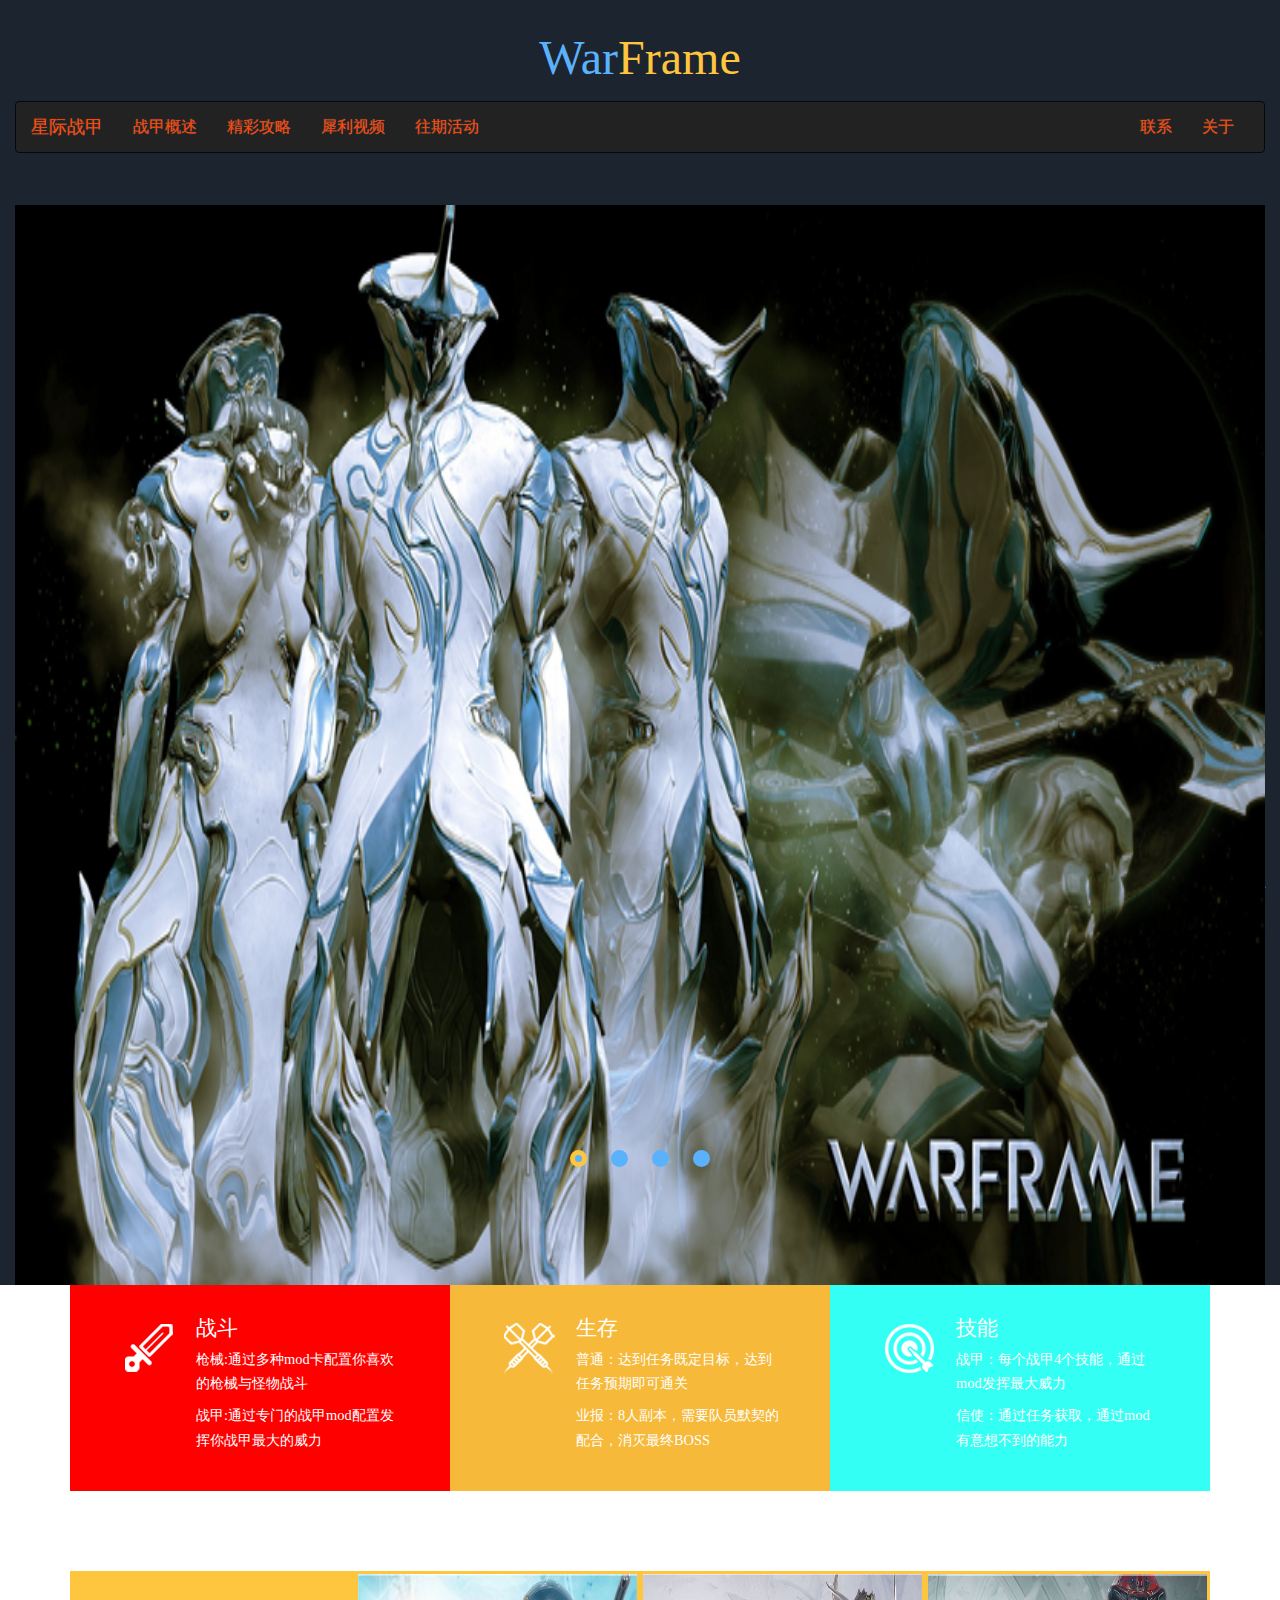
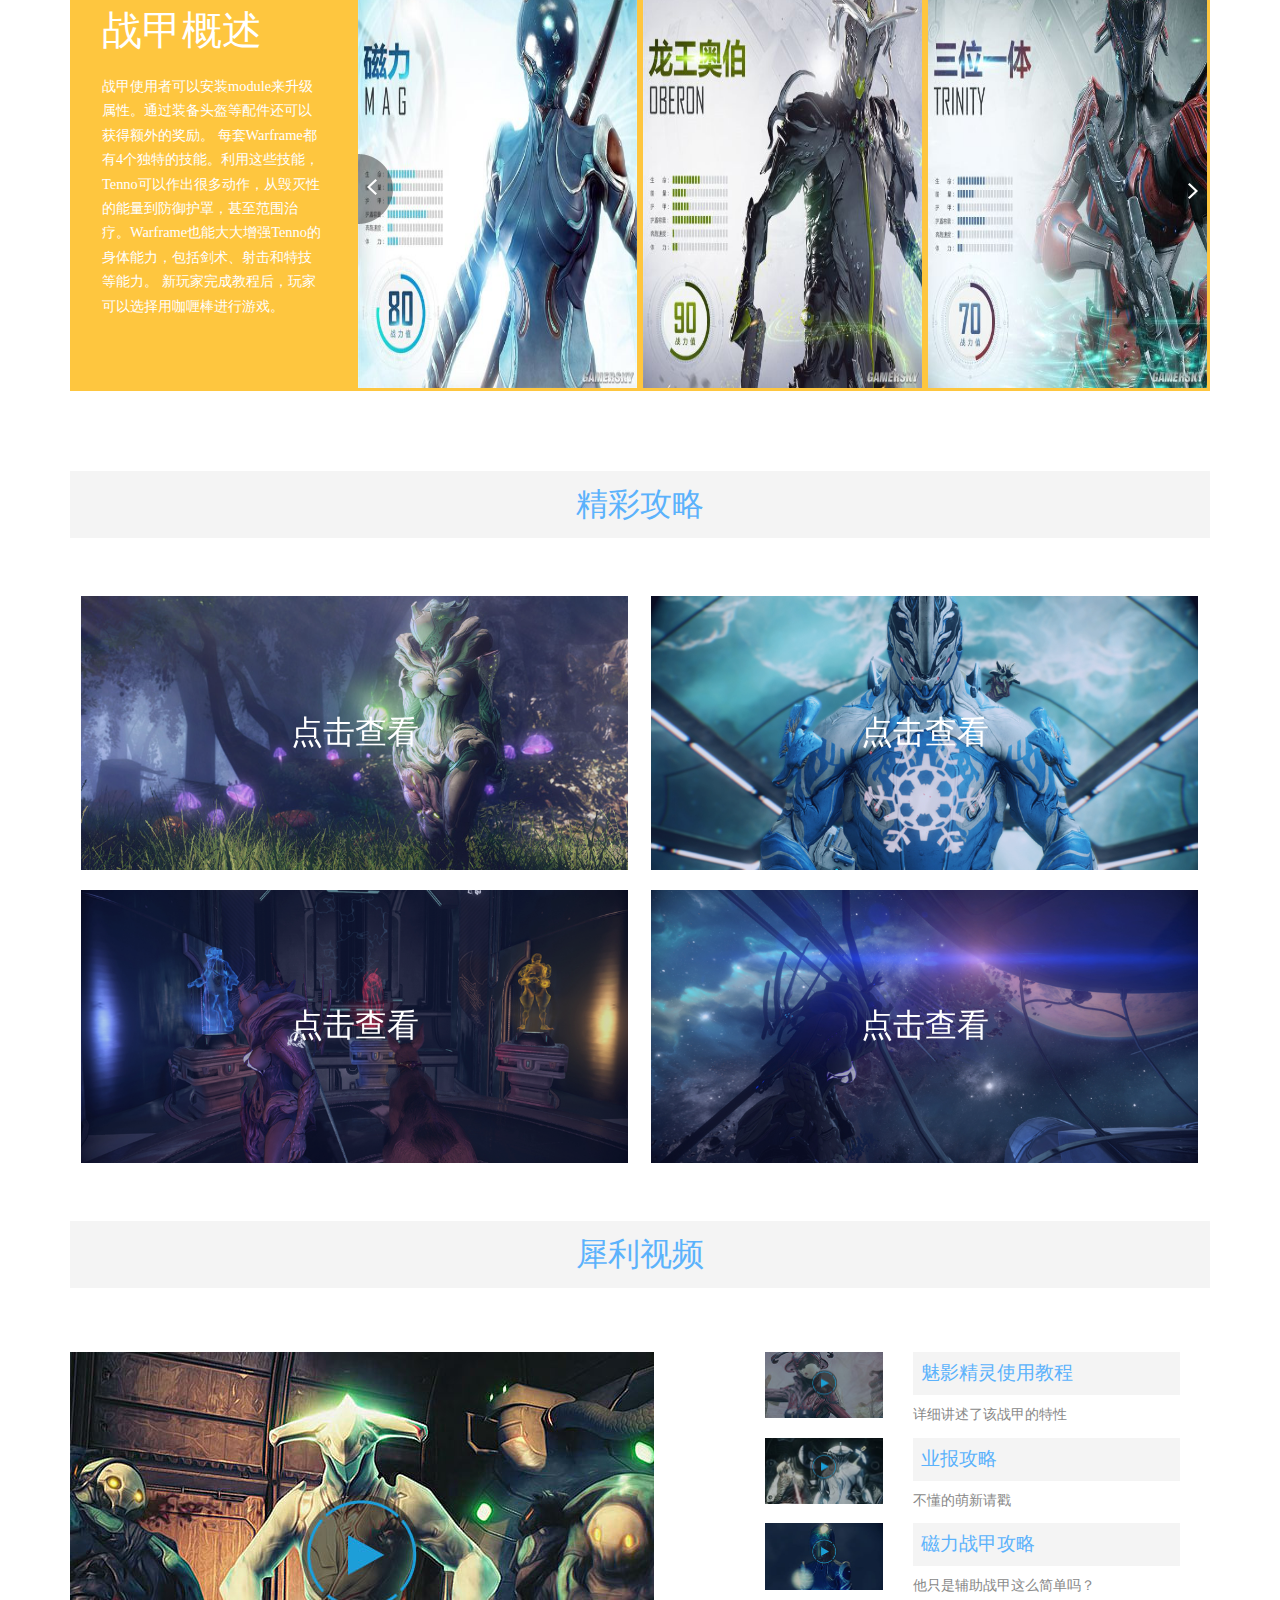
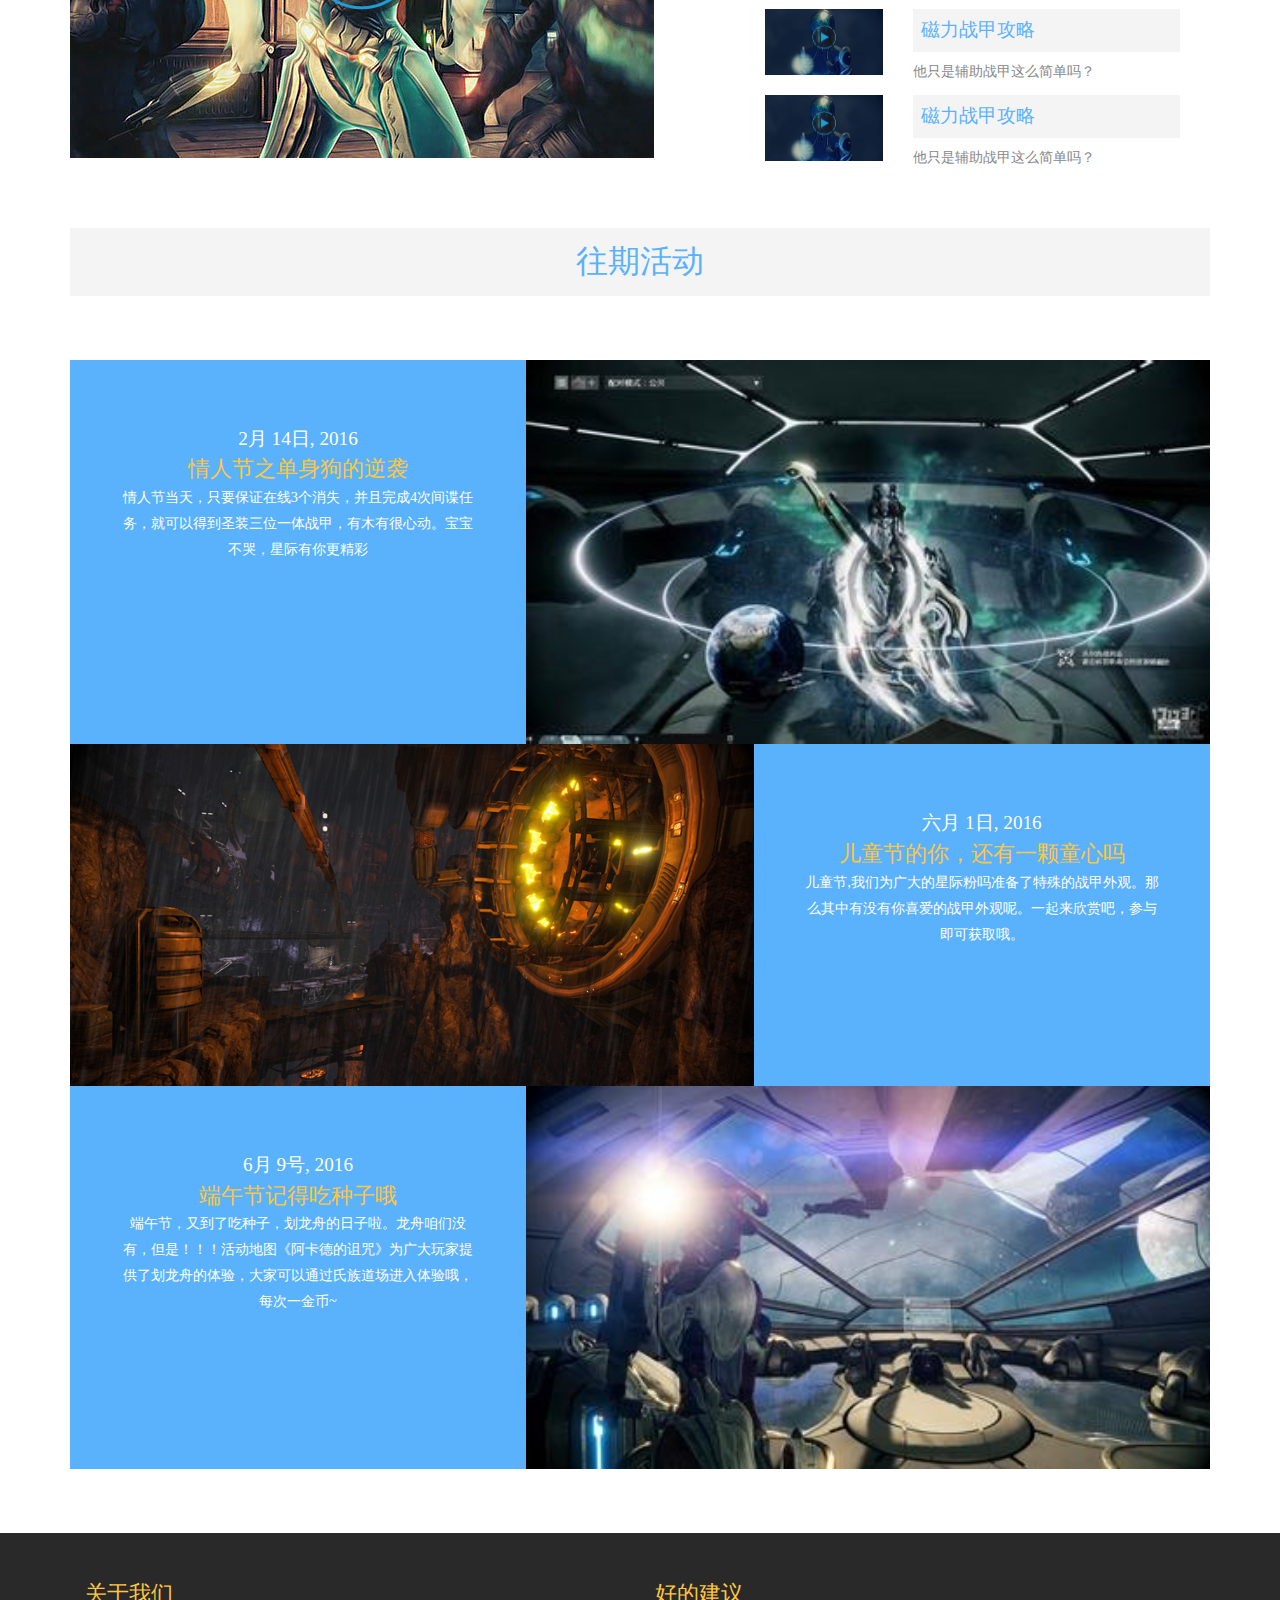
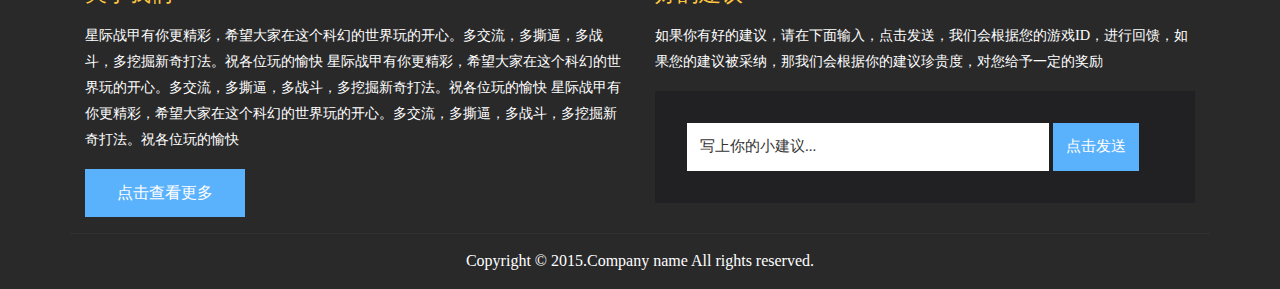
<file: index.html>
<!DOCTYPE HTML>
<html>
<head>
  <title>星际战甲</title>
  <meta name="viewport" content="width=device-width, initial-scale=1">
  <meta http-equiv="Content-Type" content="text/html; charset=utf-8"/>
  <meta name="keywords" content="畅游 星际战甲"/>
  <script type="application/x-javascript"> addEventListener("load", function () {
    setTimeout(hideURLbar, 0);
  }, false);
  function hideURLbar() {
    window.scrollTo(0, 1);
  } </script>
  <link href="css/bootstrap.css" rel='stylesheet' type='text/css'/>
  <!-- 主要样式 -->
  <link href="css/style.css" rel='stylesheet' type='text/css'/>
  <script src="js/jquery-1.11.1.min.js"></script>
  <script src="js/bootstrap.min.js"></script>
</head>
<body>
<!--start-home-->
<div id="home" class="container-fluid bg-primary">
    <div class="head-nav">
      <div class="logo">
        <a href="index.html"><h1>War<span>Frame</span></h1></a>
      </div>
      <div class="clearfix"></div>
      <nav class="navbar navbar-inverse">
        <div class="container-fluid">
          <!-- Brand and toggle get grouped for better mobile display -->
          <div class="navbar-header">
            <button type="button" class="navbar-toggle collapsed" data-toggle="collapse" data-target="#bs-example-navbar-collapse-1" aria-expanded="false">
              <span class="sr-only">Toggle navigation</span>
              <span class="icon-bar"></span>
              <span class="icon-bar"></span>
              <span class="icon-bar"></span>
            </button>
            <a class="navbar-brand" href="index.html">星际战甲</a>
          </div>
          <!-- Collect the nav links, forms, and other content for toggling -->
          <div class="collapse navbar-collapse" id="bs-example-navbar-collapse-1">
            <ul class="nav navbar-nav">
              <li><a href="#section-one">战甲概述</a></li>
              <li><a href="#section-two">精彩攻略</a></li>
              <li><a href="#section-three">犀利视频</a></li>
              <li><a href="#blog">往期活动</a></li>
            </ul>
            <ul class="nav navbar-nav navbar-right">
              <li><a href="contact.html#testA">联系</a></li>
              <li><a href="about.html">关于</a></li>
            </ul>
          </div><!-- /.navbar-collapse -->
        </div><!-- /.container-fluid -->
      </nav>
    </div>
    <!--动画-->
    <!-- banner-动画 -->
    <div class="banner">
      <!-- Slider-starts-Here -->
      <script src="js/responsiveslides.min.js"></script>
      <script>
        // You can also use "$(window).load(function() {"
        $(function () {
          // Slideshow 4
          $("#slider3").responsiveSlides({
            auto: true,
            pager:true,
            nav:false,
            speed: 500,
            namespace: "callbacks",
            before: function () {
              $('.events').append("<li>before event fired.</li>");
            },
            after: function () {
              $('.events').append("<li>after event fired.</li>");
            }
          });
        });
      </script>
      <!--//End-slider-script -->
      <div  id="top" class="callbacks_container">
        <ul class="rslides" id="slider3">
          <li>
            <img class="img-responsive" src="images/w/WF_original_large_001.jpg" alt="">
          </li>
          <li>
            <img class="img-responsive" src="images/w/WF_original_large_002.jpg" alt="">
          </li>
          <li>
            <img class="img-responsive" src="images/w/WF_original_large_003.jpg" alt="">
          </li>
          <li>
            <img class="img-responsive" src="images/w/WF_original_large_004.jpg" alt="">
          </li>
        </ul>
      </div>
    </div>
  </div>
  <!--banner-动画-->
</div>
<div class="role-desc">
  <div class="container">
    <div class="banner-bot-grids">
      <div class="col-md-4 banner-grid one">
        <div class="col-md-3 icon">
          <i class="s1"> </i>
        </div>
        <div class="col-md-9 icon-text">
          <h4>战斗</h4>
          <p>枪械:通过多种mod卡配置你喜欢的枪械与怪物战斗</p>
          <p>战甲:通过专门的战甲mod配置发挥你战甲最大的威力</p>
        </div>
        <div class="clearfix"></div>
      </div>
      <div class="col-md-4 banner-grid two">
        <div class="col-md-3 icon">
          <i class="s2"> </i>
        </div>
        <div class="col-md-9 icon-text">
          <h4>生存</h4>
          <p>普通：达到任务既定目标，达到任务预期即可通关</p>
          <p>业报：8人副本，需要队员默契的配合，消灭最终BOSS</p>
        </div>
        <div class="clearfix"></div>
      </div>
      <div class="col-md-4 banner-grid three">
        <div class="col-md-3 icon">
          <i class="s3"> </i>
        </div>
        <div class="col-md-9 icon-text">
          <h4>技能</h4>
          <p>战甲：每个战甲4个技能，通过mod发挥最大威力</p>
          <p>信使：通过任务获取，通过mod有意想不到的能力</p>
        </div>
        <div class="clearfix"></div>
      </div>
    </div>
    <div class="clearfix"></div>
  </div>
</div>
<!--战甲简介-->
<div id="section-one" class="top-games-section">
  <div class="container">
    <!--战甲概述-->
    <div class="col-md-3 top-games myFrames">
      <h3>战甲概述</h3>
      <p>
        战甲使用者可以安装module来升级属性。通过装备头盔等配件还可以获得额外的奖励。
        每套Warframe都有4个独特的技能。利用这些技能，Tenno可以作出很多动作，从毁灭性的能量到防御护罩，甚至范围治疗。Warframe也能大大增强Tenno的身体能力，包括剑术、射击和特技等能力。
        新玩家完成教程后，玩家可以选择用咖喱棒进行游戏。</p>
    </div>
    <div class="col-md-9 g-views">
      <ul id="flexiselDemo3">
        <li>
          <div class="biseller-column">
            <a class="lightbox">
              <img src="images/w-car/gamersky_01small_02_2015513144882D.jpg"/>
            </a>
          </div>
        </li>
        <li>
          <div class="biseller-column">
            <a class="lightbox">
              <img src="images/w-car/gamersky_01small_02_2015513912916.jpg"/>
            </a>
          </div>
        </li>
        <li>
          <div class="biseller-column">
            <a class="lightbox">
              <img src="images/w-car/gamersky_02small_04_20155131524EEE.jpg"/>
            </a>
          </div>
        </li>
        <li>
          <div class="biseller-column">
            <a class="lightbox">
              <img src="images/w-car/gamersky_03small_06_201551314484B5.jpg"/>
            </a>
          </div>
        </li>
        <li>
          <div class="biseller-column">
            <a class="lightbox">
              <img src="images/w-car/gamersky_04small_08_20155131524E1E.jpg"/>
            </a>
          </div>
        </li>
        <li>
          <div class="biseller-column">
            <a class="lightbox">
              <img src="images/w-car/gamersky_06small_12_201551314487AB.jpg"/>
            </a>
        </li>
      </ul>
      <script type="text/javascript">
        $(window).load(function () {
          $("#flexiselDemo3").flexisel({
            visibleItems: 3,
            animationSpeed: 1000,
            autoPlay: true,
            autoPlaySpeed: 3000,
            pauseOnHover: true,
            enableResponsiveBreakpoints: true,
            responsiveBreakpoints: {
              portrait: {
                changePoint: 480,
                visibleItems: 3
              },
              landscape: {
                changePoint: 640,
                visibleItems: 3
              },
              tablet: {
                changePoint: 768,
                visibleItems: 3
              }
            }
          });

        });
      </script>
      <script type="text/javascript" src="js/jquery.flexisel.js"></script>
    </div>
  </div>
</div>
<!--精彩攻略-->
<div id="section-two" class="latest-post">
  <div class="container">
    <h3>精彩攻略</h3>
    <div class="grid">
      <figure class="effect-hera">
        <img src="images/w/WF_screenshot_large_003.jpg" alt="img07"/>
        <figcaption>
          <h2>点击<span>查看</span></h2>
          <p>
            <a href="#"><i class="share"></i></a>
          </p>
        </figcaption>
      </figure>
      <figure class="effect-hera">
        <img src="images/w/WF_screenshot_large_004.jpg" alt="img07"/>
        <figcaption>
          <h2>点击<span>查看</span></h2>
          <p>
            <a href="#"><i class="share"></i></a>
          </p>
        </figcaption>
      </figure>
      <figure class="effect-hera">
        <img src="images/w/WF_screenshot_large_006.jpg" alt="img07"/>
        <figcaption>
          <h2>点击<span>查看</span></h2>
          <p>
            <a href="#"><i class="share"></i></a>
          </p>
        </figcaption>
      </figure>
      <figure class="effect-hera">
        <img src="images/w/WF_screenshot_large_007.jpg" alt="img07"/>
        <figcaption>
          <h2>点击<span>查看</span></h2>
          <p>
            <a href="#"><i class="share"></i></a>
          </p>
        </figcaption>
      </figure>
    </div>
    <div class="clearfix"></div>
  </div>
</div>
<!--犀利视频-->
<div id="section-three" class="new-trailers">
  <div class="container">
    <h3>犀利视频</h3>
    <div class="trailer-top">
      <div class="col-md-7 hidden-xs trailer">
        <a href="###"><img src="images/w-video/video01.jpg"></a>
      </div>
      <div class="col-md-5 trailer-text">
        <div class="sub-trailer">
          <div class="col-md-4 sub-img">
            <img src="images/w-video/video02.jpg"/>
          </div>
          <div class="col-md-8 sub-text">
            <a href="###">魅影精灵使用教程</a>
            <p>详细讲述了该战甲的特性</p>
          </div>
          <div class="clearfix"></div>
        </div>
        <div class="sub-trailer">
          <div class="col-md-4 sub-img">
            <img src="images/w-video/video03.jpg"/>
          </div>
          <div class="col-md-8 sub-text">
            <a href="#">业报攻略</a>
            <p>不懂的萌新请戳</p>
          </div>
          <div class="clearfix"></div>
        </div>
        <div class="sub-trailer">
          <div class="col-md-4 sub-img">
            <img src="images/w-video/video04.jpg"/>
          </div>
          <div class="col-md-8 sub-text">
            <a href="#">磁力战甲攻略</a>
            <p>他只是辅助战甲这么简单吗？</p>
          </div>
          <div class="clearfix"></div>
        </div>
        <div class="sub-trailer">
          <div class="col-md-4 sub-img">
            <img src="images/w-video/video04.jpg"/>
          </div>
          <div class="col-md-8 sub-text">
            <a href="#">磁力战甲攻略</a>
            <p>他只是辅助战甲这么简单吗？</p>
          </div>
          <div class="clearfix"></div>
        </div>
        <div class="sub-trailer">
          <div class="col-md-4 sub-img">
            <img src="images/w-video/video04.jpg"/>
          </div>
          <div class="col-md-8 sub-text">
            <a href="#">磁力战甲攻略</a>
            <p>他只是辅助战甲这么简单吗？</p>
          </div>
          <div class="clearfix"></div>
        </div>
      </div>
      <div class="clearfix"></div>
    </div>
  </div>
</div>
<!--玩家风采-->
<div id="blog" class="blog-section">
  <div class="container">
    <h3>往期活动</h3>
    <div class="blog">
      <div class="col-md-4 blog-text">
        <h5>2月 14日, 2016</h5>
        <a href="single.html"><h4>情人节之单身狗的逆袭</h4></a>
        <p>情人节当天，只要保证在线3个消失，并且完成4次间谍任务，就可以得到圣装三位一体战甲，有木有很心动。宝宝不哭，星际有你更精彩</p>
      </div>
      <div class="col-md-8 welcome-img">
        <a href="single.html" class="mask"><img src="images/w/test_img.jpg" alt="image" class="img-responsive zoom-img"></a>
      </div>
      <div class="clearfix"></div>
    </div>
    <div class="blog">
      <div class="col-md-4 blog-text two">
        <h5>六月 1日, 2016</h5>
        <a href="single.html"><h4>儿童节的你，还有一颗童心吗</h4></a>
        <p>儿童节,我们为广大的星际粉吗准备了特殊的战甲外观。那么其中有没有你喜爱的战甲外观呢。一起来欣赏吧，参与即可获取哦。</p>
      </div>
      <div class="col-md-8 blog-img two">
        <a href="single.html" class="mask"><img src="images/w/WF_original_large_003.jpg" alt="image" class="img-responsive zoom-img"></a>
      </div>
      <div class="clearfix"></div>
    </div>
    <div class="blog">
      <div class="col-md-4 blog-text">
        <h5>6月 9号, 2016</h5>
        <a href="single.html"><h4>端午节记得吃种子哦</h4></a>
        <p>端午节，又到了吃种子，划龙舟的日子啦。龙舟咱们没有，但是！！！活动地图《阿卡德的诅咒》为广大玩家提供了划龙舟的体验，大家可以通过氏族道场进入体验哦，每次一金币~</p>
      </div>
      <div class="col-md-8 welcome-img">
        <a href="single.html" class="mask"><img src="images/w/test3.jpg" alt="image" class="img-responsive zoom-img"></a>
      </div>
      <div class="clearfix"></div>
    </div>
  </div>
</div>
<!--footer--->
<div class="footer text-center">
  <div class="container">
    <div class="footer-grids">
      <div class="col-md-6 footer-text">
        <h3>关于我们</h3>
        <p>
          星际战甲有你更精彩，希望大家在这个科幻的世界玩的开心。多交流，多撕逼，多战斗，多挖掘新奇打法。祝各位玩的愉快
          星际战甲有你更精彩，希望大家在这个科幻的世界玩的开心。多交流，多撕逼，多战斗，多挖掘新奇打法。祝各位玩的愉快
          星际战甲有你更精彩，希望大家在这个科幻的世界玩的开心。多交流，多撕逼，多战斗，多挖掘新奇打法。祝各位玩的愉快
        </p>
        <a class="read" href="about.html">点击查看更多</a>
      </div>
      <div class="col-md-6 footer-info">
        <h3>好的建议</h3>
        <p>如果你有好的建议，请在下面输入，点击发送，我们会根据您的游戏ID，进行回馈，如果您的建议被采纳，那我们会根据你的建议珍贵度，对您给予一定的奖励</p>
        <div class="support">
          <input type="text" class="text" value="写上你的小建议..." onfocus="this.value = '';"
                 onblur="if (this.value == '写上你的小建议...') {this.value = '写上你的小建议...';}">
          <input type="submit" value="点击发送" class="botton">
        </div>
      </div>
      <div class="clearfix"></div>
    </div>
    <div class="copy">
      <p>Copyright &copy; 2015.Company name All rights reserved.<a target="_blank" href="http://sc.chinaz.com/moban/"></a></p>
    </div>
  </div>
</div>
<a href="#home" id="toTop" class="scroll" style="display: block;"> <span id="toTopHover" style="opacity: 1;"> </span></a>
</body>
</html>
</file>
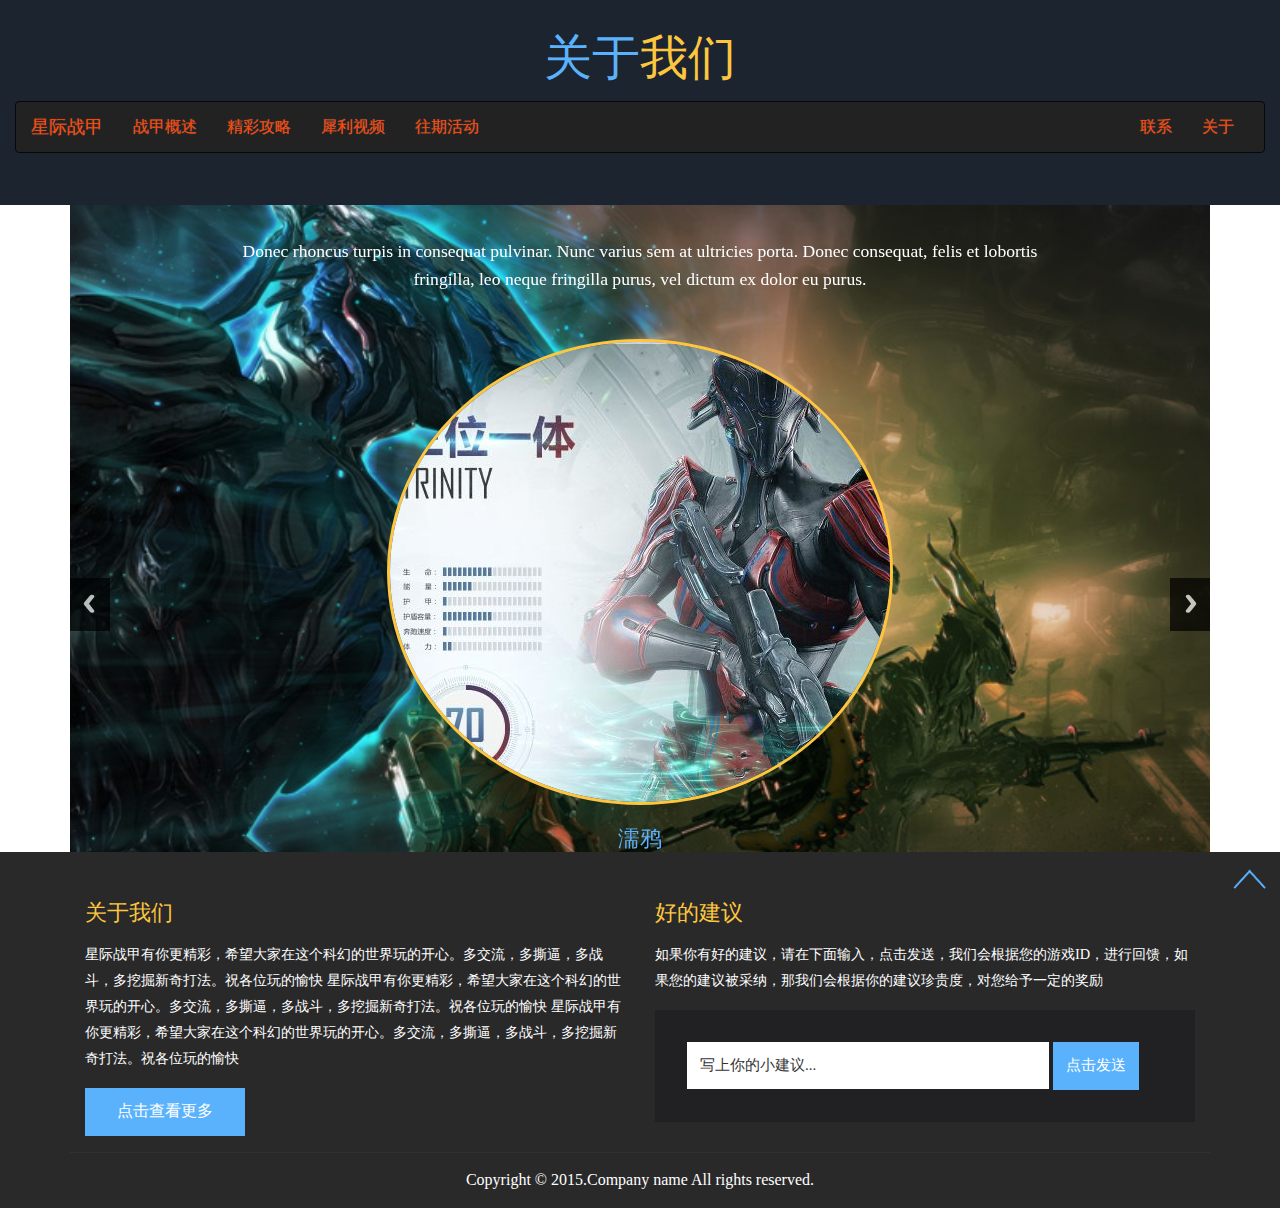
<file: about.html>
<!DOCTYPE HTML>
<html>
<head>
  <title>About</title>
  <meta name="viewport" content="width=device-width, initial-scale=1">
  <meta http-equiv="Content-Type" content="text/html; charset=utf-8"/>
  <meta name="keywords" content="Jolly Games Responsive web template, Bootstrap Web Templates, Flat Web Templates, Andriod Compatible web template,
Smartphone Compatible web template, free webdesigns for Nokia, Samsung, LG, SonyErricsson, Motorola web design"/>
  <script type="application/x-javascript"> addEventListener("load", function () {
    setTimeout(hideURLbar, 0);
  }, false);
  function hideURLbar() {
    window.scrollTo(0, 1);
  } </script>
  <link href="css/bootstrap.css" rel='stylesheet' type='text/css'/>
  <!-- Custom Theme files -->
  <link href="css/style.css" rel='stylesheet' type='text/css'/>
  <script src="js/jquery-1.11.1.min.js"></script>
  <script src="js/bootstrap.min.js"></script>
</head>
<body>
<!--start-home-->
<div id="home" class="container-fluid bg-primary">
  <div class="head-nav">
    <div class="logo">
      <a href="index.html"><h1>关于<span>我们</span></h1></a>
    </div>
    <div class="clearfix"></div>
    <nav class="navbar navbar-inverse">
      <div class="container-fluid">
        <!-- Brand and toggle get grouped for better mobile display -->
        <div class="navbar-header">
          <button type="button" class="navbar-toggle collapsed" data-toggle="collapse" data-target="#bs-example-navbar-collapse-1" aria-expanded="false">
            <span class="sr-only">Toggle navigation</span>
            <span class="icon-bar"></span>
            <span class="icon-bar"></span>
            <span class="icon-bar"></span>
          </button>
          <a class="navbar-brand" href="index.html">星际战甲</a>
        </div>
        <!-- Collect the nav links, forms, and other content for toggling -->
        <div class="collapse navbar-collapse" id="bs-example-navbar-collapse-1">
          <ul class="nav navbar-nav">
            <li><a href="#section-one">战甲概述</a></li>
            <li><a href="#section-two">精彩攻略</a></li>
            <li><a href="#section-three">犀利视频</a></li>
            <li><a href="#blog">往期活动</a></li>
          </ul>
          <ul class="nav navbar-nav navbar-right">
            <li><a href="contact.html">联系</a></li>
            <li><a href="about.html">关于</a></li>
          </ul>
        </div><!-- /.navbar-collapse -->
      </div><!-- /.container-fluid -->
    </nav>
  </div>
</div>
<div class="featured-post">
  <div class="container">
    <div class="test-text hidden-xs">
      <div id="top" class="callbacks_container">
        <ul class="rslides1" id="slider4">
          <li>
            <div class="test-main">
              <p>Donec rhoncus turpis in consequat pulvinar. Nunc varius sem at ultricies porta. Donec
                consequat, felis et lobortis fringilla, leo neque fringilla purus, vel dictum ex dolor eu purus.</p>
              <img src="images/w-car/gamersky_02small_04_20155131524EEE.jpg" alt=""/>
              <h6>濡鸦</h6>
            </div>
          </li>
          <li>
            <div class="test-main">
              <p><span> </span>Phasellus mattis auctor nibh nec efficitur. Morbi tincidunt finibus justo vitae faucibus.
                Fusce faucibus neque ac tellus vehicula sagittis. Etiam sed purus non turpis imperdiet.</p>
              <img src="images/w-car/gamersky_03small_06_201551314484B5.jpg" alt=""/>
              <h6>Aobel</h6>
            </div>
          </li>
          <li>
            <div class="test-main">
              <p><span> </span>Nulla facilisi. Donec sagittis leo et augue consequat ultrices. Phasellus tempus lobortis
                ex, semper pellentesque leo bibendum quis. Quisque suscipit bibendum nisi vitae consequat.</p>
              <img src="images/w-car/gamersky_06small_12_201551314487AB.jpg"/>
              <h6>小木木大魔王</h6>
            </div>
          </li>
        </ul>
      </div>
      <div class="clearfix"></div>
    </div>
  </div>
</div>
<!--Slider-Starts-Here-->
<script src="js/responsiveslides.min.js"></script>
<script>
  // You can also use "$(window).load(function() {"
  $(function () {
    // Slideshow 4
    $("#slider4").responsiveSlides({
      auto: true,
      pager: false,
      nav: true,
      speed: 500,
      namespace: "callbacks",
      before: function () {
        $('.events').append("<li>before event fired.</li>");
      },
      after: function () {
        $('.events').append("<li>after event fired.</li>");
      }
    });

  });
</script>
<!--End-slider-script-->
<!--footer--->
<div class="footer text-center">
  <div class="container">
    <div class="footer-grids">
      <div class="col-md-6 footer-text">
        <h3>关于我们</h3>
        <p>
          星际战甲有你更精彩，希望大家在这个科幻的世界玩的开心。多交流，多撕逼，多战斗，多挖掘新奇打法。祝各位玩的愉快
          星际战甲有你更精彩，希望大家在这个科幻的世界玩的开心。多交流，多撕逼，多战斗，多挖掘新奇打法。祝各位玩的愉快
          星际战甲有你更精彩，希望大家在这个科幻的世界玩的开心。多交流，多撕逼，多战斗，多挖掘新奇打法。祝各位玩的愉快
        </p>
        <a class="read" href="about.html">点击查看更多</a>
      </div>
      <div class="col-md-6 footer-info">
        <h3>好的建议</h3>
        <p>如果你有好的建议，请在下面输入，点击发送，我们会根据您的游戏ID，进行回馈，如果您的建议被采纳，那我们会根据你的建议珍贵度，对您给予一定的奖励</p>
        <div class="support">
          <input type="text" class="text" value="写上你的小建议..." onfocus="this.value = '';"
                 onblur="if (this.value == '写上你的小建议...') {this.value = '写上你的小建议...';}">
          <input type="submit" value="点击发送" class="botton">
        </div>
      </div>
      <div class="clearfix"></div>
    </div>
    <div class="copy">
      <p>Copyright &copy; 2015.Company name All rights reserved.<a target="_blank" href="http://sc.chinaz.com/moban/"></a></p>
    </div>
  </div>
</div>
<!--start-smoth-scrolling-->
<script type="text/javascript">
  jQuery(document).ready(function ($) {
    $(".scroll").click(function (event) {
      event.preventDefault();
      $('html,body').animate({scrollTop: $(this.hash).offset().top}, 1000);
    });
  });
</script>
<a href="#home" id="toTop" class="scroll" style="display: block;"> <span id="toTopHover" style="opacity: 1;"> </span></a>
</body>
</html>
</file>
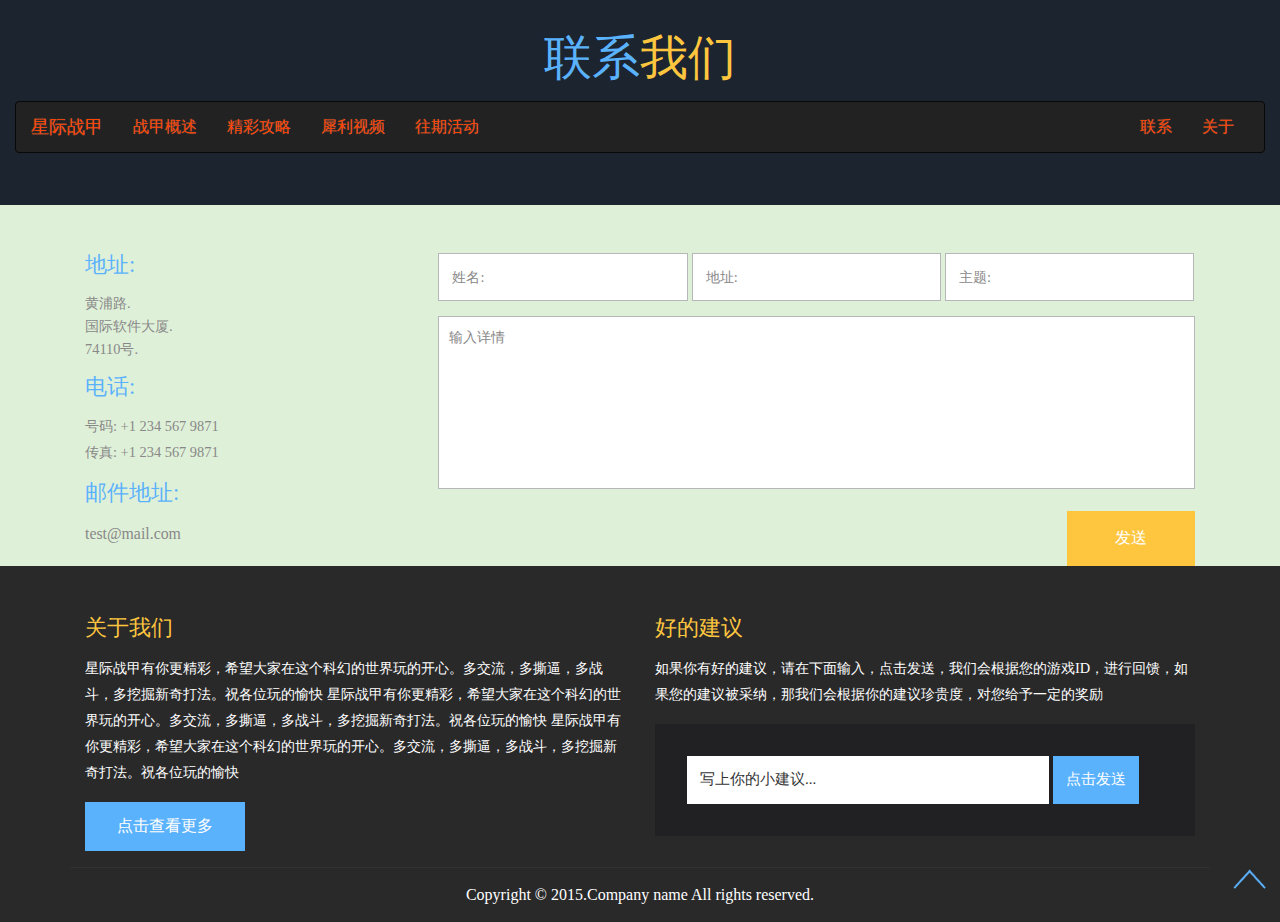
<file: contact.html>
<!DOCTYPE HTML>
<html>
<head>
  <title>Contact</title>
  <meta name="viewport" content="width=device-width, initial-scale=1">
  <meta http-equiv="Content-Type" content="text/html; charset=utf-8"/>
  <meta name="keywords" content="Jolly Games Responsive web template, Bootstrap Web Templates, Flat Web Templates, Andriod Compatible web template,
Smartphone Compatible web template, free webdesigns for Nokia, Samsung, LG, SonyErricsson, Motorola web design"/>
  <script type="application/x-javascript"> addEventListener("load", function () {
    setTimeout(hideURLbar, 0);
  }, false);
  function hideURLbar() {
    window.scrollTo(0, 1);
  } </script>
  <link href="css/bootstrap.css" rel='stylesheet' type='text/css'/>
  <!-- Custom Theme files -->
  <link href="css/style.css" rel='stylesheet' type='text/css'/>
  <script src="js/jquery-1.11.1.min.js"></script>
  <script src="js/bootstrap.min.js"></script>
</head>
<body>
<!--start-home-->
<div id="home" class="container-fluid bg-primary">
  <div class="head-nav">
    <div class="logo">
      <a href="index.html"><h1>联系<span>我们</span></h1></a>
    </div>
    <div class="clearfix"></div>
    <nav class="navbar navbar-inverse">
      <div class="container-fluid">
        <!-- Brand and toggle get grouped for better mobile display -->
        <div class="navbar-header">
          <button type="button" class="navbar-toggle collapsed" data-toggle="collapse" data-target="#bs-example-navbar-collapse-1" aria-expanded="false">
            <span class="sr-only">Toggle navigation</span>
            <span class="icon-bar"></span>
            <span class="icon-bar"></span>
            <span class="icon-bar"></span>
          </button>
          <a class="navbar-brand" href="index.html">星际战甲</a>
        </div>
        <!-- Collect the nav links, forms, and other content for toggling -->
        <div class="collapse navbar-collapse" id="bs-example-navbar-collapse-1">
          <ul class="nav navbar-nav">
            <li><a href="#section-one">战甲概述</a></li>
            <li><a href="#section-two">精彩攻略</a></li>
            <li><a href="#section-three">犀利视频</a></li>
            <li><a href="#blog">往期活动</a></li>
          </ul>
          <ul class="nav navbar-nav navbar-right">
            <li><a href="contact.html">联系</a></li>
            <li><a href="about.html">关于</a></li>
          </ul>
        </div><!-- /.navbar-collapse -->
      </div><!-- /.container-fluid -->
    </nav>
  </div>
</div>
<!--contact-->
<div class="contact bg-success">
  <div class="container">
    <a name="testA"></a>
    <div class="contact-top">
      <div class="col-md-8 contact-top-right">
        <form>
          <input type="text" class="text" value="姓名:" onfocus="this.value = '';"
                 onblur="if (this.value == '') {this.value = 'Name';}">
          <input type="text" class="text" value="地址:" onfocus="this.value = '';"
                 onblur="if (this.value == '') {this.value = 'Email Address';}">
          <input type="text" class="text" value="主题:" onfocus="this.value = '';"
                 onblur="if (this.value == '') {this.value = 'Subject';}">
          <textarea value="Message" onfocus="this.value = '';" onblur="if (this.value == '') {this.value = 'Message';}">输入详情</textarea>
          <div class="sub-button pull-right">
            <input type="submit" value="发送">
          </div>
        </form>
      </div>
      <div class="col-md-4 contact-top-left">
        <div class="contact-top-one">
          <h4>地址:</h4>
          <h6>黄浦路.
            <span>国际软件大厦.</span>
            74110号.
          </h6>
        </div>
        <div class="contact-top-one">
          <h4>电话:</h4>
          <p>号码: +1 234 567 9871
            <span>传真: +1 234 567 9871</span>
          </p>
        </div>
        <div class="contact-top-one">
          <h4>邮件地址:</h4>
          <p><a href="mailto:info@example.com">test@mail.com</a></p>
        </div>
      </div>
      <div class="clearfix"></div>
    </div>
  </div>
</div>
<!--/contact-->
<!--footer--->
<div class="footer text-center">
  <div class="container">
    <div class="footer-grids">
      <div class="col-md-6 footer-text">
        <h3>关于我们</h3>
        <p>
          星际战甲有你更精彩，希望大家在这个科幻的世界玩的开心。多交流，多撕逼，多战斗，多挖掘新奇打法。祝各位玩的愉快
          星际战甲有你更精彩，希望大家在这个科幻的世界玩的开心。多交流，多撕逼，多战斗，多挖掘新奇打法。祝各位玩的愉快
          星际战甲有你更精彩，希望大家在这个科幻的世界玩的开心。多交流，多撕逼，多战斗，多挖掘新奇打法。祝各位玩的愉快
        </p>
        <a class="read" href="about.html">点击查看更多</a>
      </div>
      <div class="col-md-6 footer-info">
        <h3>好的建议</h3>
        <p>如果你有好的建议，请在下面输入，点击发送，我们会根据您的游戏ID，进行回馈，如果您的建议被采纳，那我们会根据你的建议珍贵度，对您给予一定的奖励</p>
        <div class="support">
          <input type="text" class="text" value="写上你的小建议..." onfocus="this.value = '';"
                 onblur="if (this.value == '写上你的小建议...') {this.value = '写上你的小建议...';}">
          <input type="submit" value="点击发送" class="botton">
        </div>
      </div>
      <div class="clearfix"></div>
    </div>
    <div class="copy">
      <p>Copyright &copy; 2015.Company name All rights reserved.<a target="_blank" href="http://sc.chinaz.com/moban/"></a></p>
    </div>
  </div>
</div>
<!--start-smoth-scrolling-->
<script type="text/javascript">
  jQuery(document).ready(function ($) {
    $(".scroll").click(function (event) {
      event.preventDefault();
      $('html,body').animate({scrollTop: $(this.hash).offset().top}, 1000);
    });
  });
</script>
<a href="#home" id="toTop" class="scroll" style="display: block;"> <span id="toTopHover" style="opacity: 1;"> </span></a>
</body>
</html>
</file>
<file: css/style.css>
html, body {
  font-family: '楷体', 楷体;
  font-size: 100%;
  background: #FFf;
}

body a, .grid_1, .plan_1, .plan_1.one, .plan_1.two, i.icons1, i.icons2, i.icons3, i.icons4, i.icons5, i.icons6 {
  transition: 0.5s all;
  -webkit-transition: 0.5s all;
  -moz-transition: 0.5s all;
  -o-transition: 0.5s all;
  -ms-transition: 0.5s all;
}

a:hover {
  text-decoration: none;
}

input[type="button"], input[type="submit"], li.parallelogram {
  transition: 0.5s all;
  -webkit-transition: 0.5s all;
  -moz-transition: 0.5s all;
  -o-transition: 0.5s all;
  -ms-transition: 0.5s all;
}

h1, h2, h3, h4, h5, h6 {
  margin: 0;
}

p {
  margin: 0;
}

ul {
  margin: 0;
  padding: 0;
}

label {
  margin: 0;
}

.logo {
  text-align: center;
  padding-bottom: 1em;
}

.head-nav {
  padding: 2em 0;
  position: relative;
}

.logo a h1 {
  color: #5bb2fc;
  font-size: 3em;
  font-weight: 400;
  font-family: 'Fugaz One', cursive;
}

.logo a h1:hover {
  color: #5bb2fc;
  text-decoration: none;
}

.logo a h1 span {
  color: #fec63f;
}

.top-menu {
  position: absolute;
  left: 50%;
  top: 78%;
  z-index: 999;
  margin-left: -512px;
}

.top-menu ul li {
  display: inline-block;
  margin: 0;
  color: #fff;
  float: left;
  vertical-align: top;
}

nav a {
  position: relative;
  display: inline-block;
  outline: none;
  color: #fff;
  text-decoration: none;
  text-transform: uppercase;
  text-shadow: 0 0 1px rgba(255, 255, 255, 0.3);
  font-size: 1em;
}

nav a:hover,
nav a:focus {
  outline: none;
}

.top-menu ul li a {
  display: inline-block;
  color: #fff;
  text-decoration: none;
  font-size: 1em;
  padding: 1.2em 4.38em 1em 4.3em;
  font-weight: 400;
}

.top-menu ul li a.color1 {
  background: #5bb2fc;
}

.top-menu ul li a.color2 {
  background: #ffa659;
}

.top-menu ul li a.color3 {
  background: #B881CF;
}

.top-menu ul li a.color4 {
  background: #fec63f;
}

.top-menu ul li a.color5 {
  background: #58ebd3;
}

.top-menu ul li a.color6 {
  background: #ff7a85;
}

.top-menu ul li a:hover {
  opacity: 0.8;
}

@media (max-width: 768px) {
  span.menu {
    width: 35px;
    height: 35px;
    background: url(../images/nav.png) no-repeat 0px 0px;
    display: inline-block;
    cursor: pointer;
    position: absolute;
    right: 3%;
    top: 24%;
  }

  .top-menu {
    width: 100%;
    display: none;
    text-align: center;
    background: rgba(35, 103, 160, 0.56);
    padding: 0;
    margin-top: 10px;
    z-index: 9999;
  }

  .span_2 {
    margin-top: 2em;
  }

  .top-menu ul {
    float: none;
    width: 100%;
  }

  .top-menu ul li {
    display: block;
    float: none;
  }
}

/*----start-home---*/
.header-top {
  background: rebeccapurple;
}

.head-nav p {
  text-align: center;
  text-transform: uppercase;
  font-size: 1em;
  padding: 1em 0;
  color: #888;
  display: none;
}

/*--Slider--*/
#slider3,
#slider2, #slider4 {
  box-shadow: none;
  -moz-box-shadow: none;
  -webkit-box-shadow: none;
  margin: 0 auto;
}

.rslides_tabs {
  list-style: none;
  padding: 0;
  background: rgba(0, 0, 0, .25);
  box-shadow: 0 0 1px rgba(255, 255, 255, .3), inset 0 0 5px rgba(0, 0, 0, 1.0);
  -moz-box-shadow: 0 0 1px rgba(255, 255, 255, .3), inset 0 0 5px rgba(0, 0, 0, 1.0);
  -webkit-box-shadow: 0 0 1px rgba(255, 255, 255, .3), inset 0 0 5px rgba(0, 0, 0, 1.0);
  font-size: 18px;
  list-style: none;
  margin: 0 auto 50px;
  max-width: 540px;
  padding: 10px 0;
  text-align: center;
  width: 100%;
}

.rslides_tabs li {
  display: inline;
  float: none;
  margin-right: 1px;
}

.rslides_tabs a {
  width: auto;
  line-height: 20px;
  padding: 9px 20px;
  height: auto;
  background: transparent;
  display: inline;
}

.rslides_tabs li:first-child {
  margin-left: 0;
}

.rslides_tabs .rslides_here a {
  background: rgba(255, 255, 255, .1);
  color: #fff;
  font-weight: bold;
}

.events {
  list-style: none;
}

.callbacks_container {
  position: relative;
  float: left;
  width: 100%;
}

.callbacks {
  position: relative;
  list-style: none;
  overflow: hidden;
  width: 100%;
  padding: 0;
  margin: 0;
}

.callbacks li {
  position: absolute;
  left: 0;
  top: 0;
}

.callbacks img {
  position: relative;
  z-index: 1;
  height: auto;
  border: 0;
}

.callbacks .caption {
  display: block;
  position: absolute;
  z-index: 2;
  font-size: 20px;
  text-shadow: none;
  color: #fff;
  left: 0;
  right: 0;
  padding: 10px 20px;
  margin: 0;
  max-width: none;
  top: 10%;
  text-align: center;
}

.callbacks_nav {
  position: absolute;
  -webkit-tap-highlight-color: rgba(0, 0, 0, 0);
  top: 56%;
  left: 0;
  opacity: 0.7;
  z-index: 3;
  text-indent: -9999px;
  overflow: hidden;
  text-decoration: none;
  height: 70px;
  width: 40px;
  background: transparent url("../images/arrows2.png") no-repeat left top;
  margin-top: 1%;
}

.callbacks_nav:active {
  opacity: 1.0;
}

.callbacks_nav.next {
  left: auto;
  background-position: right top;
  right: 0px;
}

.callbacks2_nav:active {
  opacity: 1.0;
}

.callbacks_nav.prev {
  right: auto;
  background-position: left top;
  left: 0px;
}

#slider3-pager a, #slider2-pager a, #slider4-pager a {
  display: inline-block;
}

#slider3-pager span, #slider2-pager span, #slider4-pager span {
  float: left;
}

#slider3-pager span, #slider2-pager span, #slider4-pager span {
  width: 100px;
  height: 15px;
  background: #fff;
  display: inline-block;
  border-radius: 30em;
  opacity: 0.6;
}

#slider3-pager .rslides_here a, #slider2-pager .rslides_here a, #slider4-pager .rslides_here a {
  background: #FFF;
  border-radius: 30em;
  opacity: 1;
}

#slider3-pager a, #slider2-pager a, #slider4-pager a {
  padding: 0;
}

#slider3-pager li, #slider4-pager li, #slider2-pager li {
  display: inline-block;
}

.rslides {
  position: relative;
  list-style: none;
  overflow: hidden;
  padding: 0;
  margin: 0;
  width: 100%;
}

.rslides li {
  -webkit-backface-visibility: hidden;
  position: absolute;
  display: none;
  left: 0%;
  top: 0;
  width: 100%;
}

.rslides li {
  position: relative;
  display: block;
  float: none;
}

.rslides img {
  width: 100%;
  height: 120vh;
  border: 0;
}
@media screen and (max-width: 768px){
  .rslides img {
    width: 100%!important;
    height: 60vh!important;
    border: 0!important;
  }
}


/*about*/
.rslides1 {
  position: relative;
  list-style: none;
  overflow: hidden;
  padding: 0;
  margin: 0;
  width: 100%;
}

.rslides1 li {
  -webkit-backface-visibility: hidden;
  position: absolute;
  display: none;
  left: 0%;
  top: 0;
  width: 100%;
}

.rslides1 li {
  position: relative;
  display: block;
  float: none;
}

.rslides1 img {
  border: 0;
}


.callbacks_tabs {
  list-style: none;
  position: absolute;
  top: 86.5%;
  z-index: 999;
  right: 43%;
  padding: 0em 0.6em 1em 0.3em;
  margin: 0;
}

.callbacks_tabs li {
  display: inline-block;
  margin: 0 .5em;
}

@media screen and (max-width: 600px) {
  .callbacks_nav {
    top: 47%;
  }
}

/*----*/
.callbacks_tabs a {
  visibility: hidden;
}

.callbacks_tabs a:after {
  content: "\f111";
  font-size: 0;
  font-family: FontAwesome;
  visibility: visible;
  display: block;
  height: 17px;
  width: 17px;
  display: inline-block;
  background: #5bb2fc;
  border: 5px solid #5bb2fc;
  border-radius: 50%;
  -o-border-radius: 50%;
  -webkit-border-radius: 50%;
  -moz-border-radius: 50%;
}

.callbacks_here a:after {
  background: #5bb2fc;
  border: 5px solid #fec63f;
}

/*--banner-grids--*/
.banner-grid.one, .banner-grid.two, .banner-grid.three {
  padding: 2em;
  margin: 0;
  background: red;
}

.icon {
  float: left;
}

.icon-text {
  float: right;
  text-align: left;
}

.banner-grid.two {
  background: #f6b939;
}

.banner-grid.three {
  background: rgba(0,255,243,.8);
}

.icon-text h4 {
  font-size: 1.3em;
  color: #fff;
  font-weight: 400;
  text-transform: uppercase;
  font-family: 'Fugaz One', cursive;
}

.icon-text p {
  font-size: 0.9em;
  color: #fff;
  line-height: 1.7em;
  margin: 0.5em 0;
}

i.s1, i.s2, i.s3, i.s4, i.s5, i.s6 {
  width: 60px;
  height: 60px;
  background: url('../images/icons.png') no-repeat 0px 0px;
  display: inline-block;
}

i.s1 {
  background: url('../images/icons.png') no-repeat 0px 0px;
}

i.s2 {
  background: url('../images/icons.png') no-repeat -60px 0px;
}

i.s3 {
  background: url('../images/icons.png') no-repeat -120px 0px;
}

.latest-post {
  padding: 1em 0 1em 0px;
}

.latest-grids {
  margin-top: 4em;
}

.latest-grid img {
  width: 100%
}

/*--Bi seller slide Starts ---*/
.biseller-column {
  text-align: left;
  padding: 1em 0em 1em 0em;
}

.port-head {
  text-align: left;
  padding: 0em 0 0.5em 0;
}

.port-head h3 {
  color: #323A45;
  text-transform: uppercase;
  font-size: 2em;
  margin: 0.5em 0 1em 0;
  font-family: 'Open Sans', sans-serif;
  font-weight: 900;
}

.port-head label {
  color: #1FBBA6;
}

.biseller-column img {
  margin-bottom: 1em;
  width: 100%;
}

#flexiselDemo3 {
  display: none;
}

.nbs-flexisel-container {
  position: relative;
  max-width: 100%;
}

.nbs-flexisel-ul {
  position: relative;
  width: 9999px;
  margin: 0px;
  padding: 0px;
  list-style-type: none;
  text-align: center;
}

.nbs-flexisel-inner {
  overflow: hidden;
  margin: 0 auto;
}

.nbs-flexisel-item {
  float: left;
  margin: 0px;
  padding: 0px;
  cursor: pointer;
  position: relative;
  line-height: 0px;
}

.nbs-flexisel-item > img {
  cursor: pointer;
  position: relative;
  margin-top: 10px;
  margin-bottom: 10px;
  max-width: 250px;
  max-height: 500px;
}

.grid-flex {
  margin: 10px 0 20px 0;
}

.nbs-flexisel-item > img {
  cursor: pointer;
  positon: relative;
}

.biseller-info {
  margin: 1em 0 0 0;
}

/*** Navigation ***/
.nbs-flexisel-nav-left, .nbs-flexisel-nav-right {
  width: 39px;
  height: 70px;
  position: absolute;
  cursor: pointer;
  z-index: 100;
  margin-top: -1em;
}

.nbs-flexisel-nav-left {
  left: 0%;
  background: url(../images/arrows.png) no-repeat -39px -0px;
}

.nbs-flexisel-nav-right {
  right: 0%;
  background: url(../images/arrows.png) no-repeat 1px -0px;
}

li.nbs-flexisel-item {
  width: 370px;
}

/* Styles the thumbnail */
/*Eliminates padding, centers the thumbnail */
a.lightbox img {
  width: 100%;
  -webkit-transition: .5s ease-in-out;
  -moz-transition: .5s ease-in-out;
  -o-transition: .5s ease-in-out;
  transition: .5s ease-in-out;
  border: 3px solid #FEC63F;
}

/* Styles the lightbox, removes it from sight and adds the fade-in transition */

.lightbox-target {
  position: fixed;
  top: -100%;
  width: 100%;
  background: rgba(0, 0, 0, .7);
  width: 100%;
  opacity: 0;
  -webkit-transition: opacity .5s ease-in-out;
  -moz-transition: opacity .5s ease-in-out;
  -o-transition: opacity .5s ease-in-out;
  transition: opacity .5s ease-in-out;
  overflow: hidden;
  z-index: 999;
}

/* Styles the lightbox image, centers it vertically and horizontally, adds the zoom-in transition and makes it responsive using a combination of margin and absolute positioning */

.lightbox-target img {
  margin: auto;
  position: absolute;
  top: 0;
  left: 0;
  right: 0;
  bottom: 0;
  max-height: 0%;
  max-width: 0%;
  border: 3px solid white;
  box-shadow: 0px 0px 8px rgba(0, 0, 0, .3);
  box-sizing: border-box;
  -webkit-transition: .5s ease-in-out;
  -moz-transition: .5s ease-in-out;
  -o-transition: .5s ease-in-out;
  transition: .5s ease-in-out;
}

.lightbox-target img:hover {
  opacity: 0.5;
}

/* Styles the close link, adds the slide down transition */

a.lightbox-close {
  display: block;
  width: 50px;
  height: 50px;
  box-sizing: border-box;
  background: white;
  color: black;
  text-decoration: none;
  position: absolute;
  top: -80px;
  right: 0;
  -webkit-transition: .5s ease-in-out;
  -moz-transition: .5s ease-in-out;
  -o-transition: .5s ease-in-out;
  transition: .5s ease-in-out;
}

/* Provides part of the "X" to eliminate an image from the close link */

a.lightbox-close:before {
  content: "";
  display: block;
  height: 30px;
  width: 1px;
  background: black;
  position: absolute;
  left: 26px;
  top: 10px;
  -webkit-transform: rotate(45deg);
  -moz-transform: rotate(45deg);
  -o-transform: rotate(45deg);
  transform: rotate(45deg);
}

/* Provides part of the "X" to eliminate an image from the close link */

a.lightbox-close:after {
  content: "";
  display: block;
  height: 30px;
  width: 1px;
  background: black;
  position: absolute;
  left: 26px;
  top: 10px;
  -webkit-transform: rotate(-45deg);
  -moz-transform: rotate(-45deg);
  -o-transform: rotate(-45deg);
  transform: rotate(-45deg);
}

/* Uses the :target pseudo-class to perform the animations upon clicking the .lightbox-target anchor */

.lightbox-target:target {
  opacity: 1;
  top: 0;
  bottom: 0;
  left: 0%;
}

.lightbox-target:target img {
  max-height: 70%;
  max-width: 20%;
}

.lightbox-target:target a.lightbox-close {
  top: 0px;
}

a.lightbox img:hover {
  background: #21A957;
}

.g-views {
  padding: 0;
}

/*----trainers----*/
.top-games-section {
  padding: 4em 0;
}

.top-games {
  margin: 0;
  background-color: #FEC63F;
  min-height: 420px;
  padding: 2em 2em;
  text-align: left;
}

.top-games h3 {
  font-size: 2.5em;
  color: #fff;
  line-height: 1.4em;
  text-align: left;
  font-family: 'Fugaz One', cursive;
}

.top-games p {
  line-height: 1.7em;
  font-size: 0.9em;
  color: #fff;
  margin: 1em 0;
}

.latest-post h3 {
  padding: 0.5em;
  background-color: #F4F4F4;
  color: #000;
  text-align: center;
  font-size: 2em;
  color: #5bb2fc;
  font-family: 'Fugaz One', cursive;
  margin-bottom: 1em;
}

/*--trypography--*/
h3.type {
  padding: 0.5em;
  background-color: #F4F4F4;
  text-align: center;
  font-size: 2em;
  color: #5bb2fc;
  font-family: 'Fugaz One', cursive;
  margin: 2em 0;
}

.grid_4 {
  background: #fff;
  padding: 2em 0em 0em 0em;
}

.grid_5 {
  background: #fff;
  padding: 1em 0 2em 0;
}

.table td, .table > tbody > tr > td, .table > tbody > tr > th, .table > tfoot > tr > td, .table > tfoot > tr > th, .table > thead > tr > td, .table > thead > tr > th {
  padding: 15px !important;
}

.table > thead > tr > th, .table > tbody > tr > th, .table > tfoot > tr > th, .table > thead > tr > td, .table > tbody > tr > td, .table > tfoot > tr > td {
  font-size: 0.8em;
  color: #999;
}

.table > thead > tr > th, .table > tbody > tr > th, .table > tfoot > tr > th, .table > thead > tr > td, .table > tbody > tr > td, .table > tfoot > tr > td {
  border-top: none !important;
}

.tab-content > .active {
  display: block;
  visibility: visible;
}

.label {
  font-weight: 300 !important;
}

.label {
  padding: 4px 6px;
  border: none;
  text-shadow: none;
}

h4.typ1 {
  margin-bottom: 15px;
}

h5.typ1 {
  margin-bottom: 15px;
}

.progress {
  height: 8px;
  box-shadow: none;
}

.progress {
  overflow: hidden;
  height: 20px;
  margin-bottom: 20px;
  background-color: #eeeeee;
  border-radius: 2px;
  -webkit-box-shadow: inset 0 1px 2px rgba(0, 0, 0, 0.1);
  box-shadow: inset 0 1px 2px rgba(0, 0, 0, 0.1);
}

.progress-bar {
  float: left;
  width: 0%;
  height: 100%;
  font-size: 12px;
  line-height: 20px;
  color: #ffffff;
  text-align: center;
  background-color: #03a9f4;
  -webkit-box-shadow: inset 0 -1px 0 rgba(0, 0, 0, 0.15);
  box-shadow: inset 0 -1px 0 rgba(0, 0, 0, 0.15);
  -webkit-transition: width 0.6s ease;
  -o-transition: width 0.6s ease;
  transition: width 0.6s ease;
}

.progress-bar {
  box-shadow: none;
}

.progress-bar-primary {
  background-color: #03a9f4;
}

.progress-bar-info {
  background-color: #00bcd4;
}

.progress-bar-success {
  background-color: #8bc34a;
}

.progress-bar-warning {
  background-color: #ffc107;
}

.progress-bar-danger {
  background-color: #e51c23;
}

.progress-bar-inverse {
  background-color: #757575;
}

.pagination > .active > a, .pagination > .active > span, .pagination > .active > a:hover, .pagination > .active > span:hover, .pagination > .active > a:focus, .pagination > .active > span:focus {
  background-color: #5bb2fc;
!important;
  border-color: #5bb2fc;
!important;
}

.grid_3 p, .page-header p {
  color: #888;
  font-size: 0.8em;
  margin-bottom: 1em;
  font-weight: 300;
}

.bs-docs-example {
  margin: 1em 0;
}

section#tables p {
  margin-top: 1em;
}

.breadcrumb li {
  font-size: 0.85em;
}

.breadcrumb li a {
  color: #5bb2fc;
}

.badge-primary {
  background-color: #03a9f4;
}

.badge-success {
  background-color: #8bc34a;
}

.badge-warning {
  background-color: #ffc107;
}

.badge-danger {
  background-color: #e51c23;
}

.tab-container .tab-content {
  border-radius: 0 2px 2px 2px;
  border: 1px solid #e0e0e0;
  padding: 16px;
  background-color: #ffffff;
}

.nav-tabs {
  margin-bottom: 1em;
}

.alert {
  font-size: 0.85em;
}

h1.t-button, h2.t-button, h3.t-button, h4.t-button, h5.t-button {
  margin-top: 0.5em
}

/*--common style--*/
.grid {
  position: relative;
  clear: both;
  margin: 0 auto;
  padding: 1em 0 4em;
  list-style: none;
  text-align: center;
}

.grid figure {
  position: relative;
  float: left;
  overflow: hidden;
  margin: 10px 1%;
  min-width: 547px;
  max-height: 1000px;
  width: 41%;
  height: auto;
}

.grid figure img {
  position: relative;
  display: block;
  min-height: 100%;
  max-width: 100%;
  opacity: 0.8;
}

.grid figure figcaption {
  padding: 2em;
  color: #fff;
  text-transform: uppercase;
  font-size: 1.25em;
  -webkit-backface-visibility: hidden;
  backface-visibility: hidden;
}

.grid figure figcaption::before,
.grid figure figcaption::after {
  pointer-events: none;
}

.grid figure figcaption,
.grid figure figcaption > a {
  position: absolute;
  top: 0;
  left: 0;
  width: 100%;
  height: 100%;
}

/* Anchor will cover the whole item by default */
/* For some effects it will show as a button */
.grid figure figcaption > a {
  z-index: 1000;
  text-indent: 200%;
  white-space: nowrap;
  font-size: 0;
  opacity: 0;
}

.grid figure h2 {
  word-spacing: -0.15em;
  font-weight: 300;
}

.grid figure h2 span {
  font-weight: 500;
  color: #fff;
}

.grid figure h2,
.grid figure p {
  margin: 0;
}

/***** Hera *****/
/*-----------------*/

figure.effect-hera {
  background: #303fa9;
}

figure.effect-hera h2 {
  font-size: 158.75%;
}

figure.effect-hera h2,
figure.effect-hera p {
  position: absolute;
  top: 50%;
  left: 50%;
  -webkit-transition: opacity 0.35s, -webkit-transform 0.35s;
  transition: opacity 0.35s, transform 0.35s;
  -webkit-transform: translate3d(-50%, -50%, 0);
  transform: translate3d(-50%, -50%, 0);
  -webkit-transform-origin: 50%;
  transform-origin: 50%;
}

figure.effect-hera figcaption::before {
  position: absolute;
  top: 49%;
  left: 49%;
  width: 160px;
  height: 160px;
  border: 2px solid #fff;
  content: '';
  opacity: 0;
  -webkit-transition: opacity 0.35s, -webkit-transform 0.35s;
  transition: opacity 0.35s, transform 0.35s;
  -webkit-transform: translate3d(-50%, -50%, 0) rotate3d(0, 0, 1, -45deg) scale3d(0, 0, 1);
  transform: translate3d(-50%, -50%, 0) rotate3d(0, 0, 1, -45deg) scale3d(0, 0, 1);
  -webkit-transform-origin: 50%;
  transform-origin: 50%;
}

figure.effect-hera p {
  width: 100px;
  text-transform: none;
  font-size: 121%;
  line-height: 2;
}

figure.effect-hera p a {
  color: #fff;
}

figure.effect-hera p a:hover,
figure.effect-hera p a:focus {
  opacity: 0.6;
}

figure.effect-hera p a i {
  opacity: 0;
  -webkit-transition: opacity 0.35s, -webkit-transform 0.35s;
  transition: opacity 0.35s, transform 0.35s;
}

figure.effect-hera p a:first-child i {
  -webkit-transform: translate3d(-60px, -60px, 0);
  transform: translate3d(-60px, -60px, 0);
}

figure.effect-hera p a:nth-child(2) i {
  -webkit-transform: translate3d(60px, -60px, 0);
  transform: translate3d(60px, -60px, 0);
}

figure.effect-hera p a:nth-child(3) i {
  -webkit-transform: translate3d(-60px, 60px, 0);
  transform: translate3d(-60px, 60px, 0);
}

figure.effect-hera p a:nth-child(4) i {
  -webkit-transform: translate3d(60px, 60px, 0);
  transform: translate3d(60px, 60px, 0);
}

figure.effect-hera:hover figcaption::before {
  opacity: 1;
  -webkit-transform: translate3d(-50%, -50%, 0) rotate3d(0, 0, 1, -45deg) scale3d(1, 1, 1);
  transform: translate3d(-50%, -50%, 0) rotate3d(0, 0, 1, -45deg) scale3d(1, 1, 1);
}

figure.effect-hera:hover h2 {
  opacity: 0;
  -webkit-transform: translate3d(-50%, -50%, 0) scale3d(0.8, 0.8, 1);
  transform: translate3d(-50%, -50%, 0) scale3d(0.8, 0.8, 1);
}

figure.effect-hera:hover p i:empty {
  -webkit-transform: translate3d(0, 0, 0);
  transform: translate3d(0, 0, 0); /* just because it's stronger than nth-child */
  opacity: 1;
}

a i.download, a i.heart, a i.service, a i.share {
  width: 32px;
  height: 32px;
  display: inline-block;
  background: url(../images/icons.png) no-repeat -6px -60px;
  margin-right: 0.6em;
}

a i.download:hover {
  background: url(../images/icons.png) no-repeat -6px -92px;
}

a i.heart {
  background: url(../images/icons.png) no-repeat -37px -60px;
}

a i.heart:hover {
  background: url(../images/icons.png) no-repeat -37px -92px;
}

a i.service {
  background: url(../images/icons.png) no-repeat -68px -60px;
}

a i.service:hover {
  background: url(../images/icons.png) no-repeat -68px -92px;
}

a i.share {
  background: url(../images/icons.png) no-repeat -98px -60px;
}

a i.share:hover {
  background: url(../images/icons.png) no-repeat -98px -92px;
}

/*--blog--*/
.blog {
  background: #5bb2fc;
}

.blog-section {
  padding: 3em 0 4em 0;
  text-align: center;
}

.blog-section h3 {
  padding: 0.5em;
  background-color: #F4F4F4;
  color: #000;
  text-align: center;
  font-size: 2em;
  color: #5bb2fc;
  font-family: 'Fugaz One', cursive;
  margin-bottom: 2em;
}

a.mask {
  text-decoration: none;
  overflow: hidden;
  display: block;
}

a.mask {
  text-decoration: none;
  overflow: hidden;
  display: block;
}

img.zoom-img:hover {
  -webkit-transform: scale(1.15);
  -webkit-transition-timing-function: ease-out;
  -webkit-transition-duration: 750ms;
  -moz-transform: scale(1.15);
  -moz-transition-timing-function: ease-out;
  -moz-transition-duration: 750ms;
  overflow: hidden;
}

img.zoom-img {
  -webkit-transform: scale(1, 1);
  -webkit-transition-timing-function: ease-out;
  -webkit-transition-duration: 250ms;
  -moz-transform: scale(1, 1);
  -moz-transition-timing-function: ease-out;
  -moz-transition-duration: 250ms;
}

.blog h5 {
  color: #fff;
  font-size: 1.2em;
  font-weight: 400;
  margin: 0.25em 0;
}

.blog a h4 {
  color: #fec63f;
  font-size: 1.4em;
  font-weight: 400;
  text-decoration: none;
  line-height: 1.4em;
  font-family: 'Fugaz One', cursive;
}

.blog-text {
  background: #5bb2fc;
  width: 40%;
  margin: 0 auto;
  text-align: center;
  padding: 3.95em 3em;
}

.welcome-img {
  width: 60%;
  margin: 0;
  padding: 0;
}

.welcome-img img {
  width: 100%;
}

.blog-text p {
  font-size: 0.9em;
  line-height: 1.8em;
  color: #fff;
  font-weight: 400;
}

.blog-text.two {
  float: right;
}

.blog-img.two {
  width: 60%;
  margin: 0;
  padding: 0;
  float: left;
}

/*--singe--*/
.single {
  padding: 4em 0;
}

.single-top img {
  width: 100%;
}

.single h3 {
  color: #5bb2fc;
  font-size: 2em;
  font-weight: 400;
  font-family: 'Fugaz One', cursive;
  line-height: 1.5em;
}

.single h2 {
  padding: 0.5em;
  background-color: #F4F4F4;
  text-align: center;
  font-size: 2em;
  color: #5bb2fc;
  font-family: 'Fugaz One', cursive;
  margin-bottom: 1.8em;
}

.grid-single {
  width: 70%;
  margin: 1em auto;
}

.single-one {
  float: left;
  width: 33.3%;
  text-align: center;
}

.single-one span {
  color: #888;
  font-size: 1em;
}

.single-one span a {
  color: #888;
  text-decoration: none;
}

.single-one span i {
  background: url(../images/icons.png) no-repeat -180px -2px;
  width: 25px;
  height: 25px;
  display: inline-block;
  vertical-align: middle;
}

.single-one span i:hover {
  background: url(../images/icons.png) no-repeat -180px -27px;
}

.single-one span i.com {
  background: url(../images/icons.png) no-repeat -205px -2px;
}

.single-one span i.com:hover {
  background: url(../images/icons.png) no-repeat -205px -27px;
}

.single-one span i.four {
  background: url(../images/icons.png) no-repeat -230px -0px;
}

.single-one span i.four:hover {
  background: url(../images/icons.png) no-repeat -230px -25px;
}

p.eget {
  font-size: 0.9em;
  font-weight: 400;
  line-height: 1.8em;
  color: #888;
  padding: 1em 0;
}

ul.social-share {
  float: left;
}

ul.social-share li {
  display: inline-block;
}

ul.social-share li span {
  color: #5BB2FC;
  font-size: 1.2em;
  margin: 0 1em 0 0;
  font-weight: 400;
  font-family: 'Fugaz One', cursive;
}

ul.social-share li i {
  background: url(../images/icons.png) no-repeat -255px -2px;
  width: 25px;
  height: 25px;
  display: inline-block;
  margin: 0 12px;
  vertical-align: middle;
}

ul.social-share li i:hover {
  background: url(../images/icons.png) no-repeat -255px -27px;
}

ul.social-share li i.tin {
  background: url(../images/icons.png) no-repeat -282px -2px;
}

ul.social-share li i.tin:hover {
  background: url(../images/icons.png) no-repeat -282px -27px;
}

ul.social-share li i.message {
  background: url(../images/icons.png) no-repeat -305px -2px;
}

ul.social-share li i.message:hover {
  background: url(../images/icons.png) no-repeat -305px -27px;
}

.top-comments h3, .leave h3 {
  color: #5bb2fc;
  font-size: 2em;
  font-weight: 400;
  font-family: 'Fugaz One', cursive;
  line-height: 1.5em;
}

.single-middle {
  background: #f4f4f4;
  padding: 1.5em;
}

i.arrow {
  background: url(../images/icons.png) no-repeat -335px -2px;
  width: 25px;
  height: 25px;
  display: inline-block;
  float: right;
}

i.arrow:hover {
  background: url(../images/icons.png) no-repeat -335px -27px;
}

.comments-top-top {
  background: #F4F4F4;
}

.men {
  background: #5BB2FC;
  float: left;
  width: 9%;
  text-align: center;
  padding: 2em 0;
}

p.men-it {
  float: left;
  width: 86%;
  margin: 0 0 0 2%;
  font-size: 0.9em;
  font-weight: 400;
  line-height: 1.6em;
  color: #888;
  padding: 1.2em 0;
}

.met-in {
  margin: 0 0 0 3em;
}

.met {
  padding: 1em 0;
}

p.smith {
  float: left;
  padding: 0;
  font-size: 1em;
}

p.smith a {
  text-decoration: none;
  color: #fec63f;
  font-weight: 500;
  font-size: 1.2em;
  font-family: 'Fugaz One', cursive;
}

.code-in {
  padding: 0 0 0.5em;
}

p.smith span {
  font-weight: 400;
  padding: 0 2em;
  color: #5BB2FC;
}

.top-in {
  background: #f8f8f8;
}

p.reply {
  float: right;
  padding: 0;
  width: 17%;
  color: #362f2f;
  font-size: 1em;
}

p.reply a {
  text-decoration: none;
  color: #888;
}

p.reply a:hover {
  color: #5bb2fc;
}

p.reply i {
  background: url(../images/icons.png) no-repeat -359px -4px;
  width: 25px;
  height: 25px;
  display: inline-block;
  vertical-align: middle;
  margin: 0 14px 0 0px;
}

p.reply i:hover {
  background: url(../images/icons.png) no-repeat -359px -29px;
}

.single-us input[type="text"], .leave textarea, .leave input[type="submit"] {
  font-size: 1em;
  width: 100%;
  padding: 0.8em 1em;
  margin: 0.5em 0;
  background: #fff;
  outline: none;
  border: 1px solid #ddd;
  color: #888;
  -webkit-appearance: none;
}

.leave input[type="submit"] {
  border: none;
  outline: none;
  text-decoration: none;
  color: #fff;
  font-size: 1em;
  font-weight: 400;
  text-transform: uppercase;
  padding: 0.8em;
  display: inline-block;
  background: #fec63f;
  margin: 0.5em 0 0 0;
  -webkit-appearance: none;
  width: 13%;
}

.leave input[type="submit"]:hover {
  background: #5bb2fc;
}

.leave textarea {
  resize: none;
  width: 100%;
  margin: 0.5em 0em;
  height: 185px;
}

.top-comments {
  padding-top: 1em;
}

/*----*/
/*--new-trailers--*/
.new-trailers {
  padding: 2em 0 0em 0;
}

.new-trailers h3 {
  padding: 0.5em;
  background-color: #F4F4F4;
  color: #000;
  text-align: center;
  font-size: 2em;
  color: #5bb2fc;
  font-family: 'Fugaz One', cursive;
  margin-bottom: 2em;
}

.new-trailers iframe {
  width: 100%;
  height: 387px;
}

.trailer {
  padding-left: 0;
}

.sub-img {
  float: left;
}

.sub-img img {
  width: 100%;
}

.sub-text {
  float: right;
}

.sub-text a {
  padding: 0.42em;
  background-color: #F4F4F4;
  font-size: 1.2em;
  color: #5bb2fc;
  font-family: 'Fugaz One', cursive;
  line-height: 1.4em;
  text-decoration: none;
  display: block;
}

.sub-text p {
  font-size: 0.9em;
  line-height: 1.8em;
  color: #888;
  font-weight: 400;
  margin-top: 0.5em;
}

.sub-trailer {
  margin-bottom: 0.6em;
}

/*--about--*/
.banner.two {
  background: url(../images/banner-two.jpg) no-repeat center top;
  background-size: cover;
  -webkit-background-size: cover;
  -moz-background-size: cover;
  -o-background-size: cover;
  -ms-background-size: cover;
  min-height: 200px;
}

.about {
  padding: 4em 0 2em 0;
}

.about h3 {
  padding: 0.5em;
  background-color: #F4F4F4;
  color: #000;
  text-align: center;
  font-size: 2em;
  color: #5bb2fc;
  font-family: 'Fugaz One', cursive;
  margin-bottom: 1.8em;
}

.about-pic img {
  width: 100%;
}

.about-text {
  background-color: #F4F4F4;
  padding: 2em;
}

.about-text p {
  font-size: 0.9em;
  line-height: 1.8em;
  color: #888;
  font-weight: 400;
  margin-top: 0.5em;
}

.about-text h4 {
  padding: 0em;
  font-size: 1.2em;
  color: #5bb2fc;
  font-family: 'Fugaz One', cursive;
  line-height: 1.4em;
}

.latest-post.two {
  padding: 4em 0 4em 0px;
}

.new-trailers.two {
  padding: 2em 0 3em 0;
}

/*--featured--*/
.featured-post h3 {
  padding: 0.5em;
  background-color: #F4F4F4;
  text-align: center;
  font-size: 2em;
  color: #5bb2fc;
  font-family: 'Fugaz One', cursive;
  margin-bottom: 2em;
}

.featured-top img {
  width: 100%;
}

/*--test-starts--*/
.test {
  padding: 6em 0px;
}

.test-text {
  background: url(../images/w/WF_original_large_002.jpg) no-repeat center top;
  background-size: cover;
  -webkit-background-size: cover;
  -moz-background-size: cover;
  -o-background-size: cover;
  -ms-background-size: cover;
  min-height: 470px;
}

.test-main {
  text-align: center;
  padding-top: 2em;
}

.test-main p {
  font-size: 1.1em;
  color: #fff;
  line-height: 1.6em;
  width: 72%;
  margin: 0 auto;
}

.test-main p span {
  background: url(../images/quote.png) no-repeat;
  width: 35px;
  height: 25px;
  display: inline-block;
  margin-right: 10px;
}

.test-main img {
  margin-top: 4%;
  border: 3px solid #fec63f;
  border-radius: 50%;
  -webkit-border-radius: 50%;
  -moz-border-radius: 50%;
  -o-border-radius: 50%;
  -ms-border-radius: 50%;
}

.test-main h6 {
  margin: 1em 0 0 0;
  font-size: 1.4em;
  color: #5bb2fc;
  font-family: 'Fugaz One', cursive;
}

.typrography {
  padding-bottom: 1em;
}

/*--games--*/
.gallery {
  padding: 4em 0 5em 0;
}

.gallery-head {
  text-align: center;
}

.portfolio-bottom {
  padding-top: 1em;
}

.gallery h3 {
  padding: 0.5em;
  background-color: #F4F4F4;
  text-align: center;
  font-size: 2em;
  color: #5bb2fc;
  font-family: 'Fugaz One', cursive;
  margin-bottom: 1.8em;
}

.gallery-left:hover img {
  opacity: 0.8;
}

.gallery-left {
  padding: 0 2px;
  margin-bottom: 0.2em;
}

.gallery-head p {
  font-size: 0.9em;
  color: #000;
  line-height: 1.7em;
  margin: 1em auto;
  width: 85%;
}

/*--contact-us--*/
.contact h3 {
  padding: 0.5em;
  background-color: #F4F4F4;
  text-align: center;
  font-size: 2em;
  color: #5bb2fc;
  font-family: 'Fugaz One', cursive;
  margin-bottom: 2em;
}

.contact-main p {
  font-size: 0.9em;
  color: #000;
  line-height: 1.7em;
  margin: 1em auto;
  width: 85%;
  text-align: center;
}

.contact-top-one h4 {
  font-size: 1.4em;
  color: #5bb2fc;
  font-family: 'Fugaz One', cursive;
  font-weight: 400;
  margin: 0;
  text-align: left;
}

.contact-top-one h6 {
  color: #888;
  font-size: 0.9em;
  font-weight: 400;
  line-height: 1.6em;
  margin: 1em 0;
  text-align: left;
}

.contact-top-one span {
  display: block;
}

.contact-top-one p, .contact-top-one p a {
  color: #888;
  font-size: 0.9em;
  margin: 1em 0px;
  line-height: 1.8em;
  text-align: left;
  font-weight: 400;
}

.contact-top-one p a {
  font-size: 1.1em;
}

.contact-top-one p a:hover {
  color: #5bb2fc;
  text-decoration: none;
}

.contact-top-right form input[type="text"] {
  width: 32.95%;
  color: #898888;
  outline: none;
  font-size: 0.9em;
  padding: 13px 13px;
  margin-bottom: 1em;
  border: solid 1px #B6B7BA;
  -webkit-appearance: none
}

.contact-top-right form textarea {
  resize: none;
  width: 100%;
  color: #898888;
  font-size: 0.9em;
  outline: none;
  padding: 10px 10px;
  border: solid 1px #B6B7BA;
  min-height: 12em;
  -webkit-appearance: none;
}

.sub-button input[type="submit"] {
  border: none;
  outline: none;
  text-decoration: none;
  color: #fff;
  font-size: 1em;
  font-weight: 400;
  text-transform: uppercase;
  padding: 1em 3em;
  display: inline-block;
  background: #fec63f;
  margin-top: 1em;
  -webkit-appearance: none;
  float: left;
}

.sub-button input[type="submit"]:hover {
  background: #5bb2fc;
  transition: 0.5s all;
  -webkit-transition: 0.5s all;
  -moz-transition: 0.5s all;
  -ms-transition: 0.5s all;
  -o-transition: 0.5s all;
}

.contact-top {
  margin-top: 3em;
}

.contact-bottom iframe {
  width: 100%;
  height: 400px;
}

.contact-bottom {
  padding: 4em 0;
}

.contact-top-left {
  float: left;
  width: 30%;
}

.contact-top-right {
  float: right;
  width: 69%;
}

/*--footer--*/
.footer {
  background: #29292A;
  padding: 2em 0 1em;
  text-align: left;
}

.footer-grids h3 {
  color: #fec63f;
  font-size: 1.4em;
  font-weight: 400;
  text-decoration: none;
  line-height: 1.4em;
  font-family: 'Fugaz One', cursive;
  margin: 0.6em 0;
}

.footer-grids p {
  font-size: 0.9em;
  color: #fff;
  line-height: 1.8em;
}

.footer-text {
  float: left;
}

.footer-info {
  float: right;
}

a.read {
  color: #fff;
  font-size: 1em;
  padding: 0.8em 2em;
  background: #5bb2fc;
  margin: 1em 0;
  display: inline-block;
  -webkit-appearance: none;
}

a.read:hover {
  background: #fec63f;
}

.support input[type="text"] {
  width: 76%;
  padding: 12px;
  font-size: 15px;
  text-align: left;
  font-weight: 400;
  border: 1px solid #fff;
  outline: none;
  margin: 0px 0px 0 0;
  webkit-appearance: none;
}

.support input[type="submit"] {
  background: #5bb2fc;
  cursor: pointer;
  border: 0;
  color: #fff;
  font-weight: 400;
  font-size: 15px;
  text-transform: uppercase;
  padding: 0.88em;
  text-align: center;
  webkit-appearance: none;
  outline: none;
}

.support input[type="submit"]:hover {
  background: #fec63f;
}

.support {
  margin: 1em 0em;
  background-color: rgba(27, 27, 31, 0.55);
  padding: 2em 2em;
}

.copy {
  text-align: center;
  border-top: 1px ridge rgba(50, 50, 50, 0.92);
  padding-top: 1em;
}

.copy p {
  color: #fff;
  font-size: 1em;
}

.copy p a {
  color: #5bb2fc;
}

.copy p a:hover {
  text-decoration: underline;
}

/*----top-move------*/
#toTop {
  display: none;
  text-decoration: none;
  position: fixed;
  bottom: 10px;
  right: 10px;
  overflow: hidden;
  width: 40px;
  height: 22px;
  border: none;
  text-indent: 100%;
  background: url(../images/move-top.png) no-repeat 0px 0px;
}

/*--Responsive*--*/
@media (max-width: 1440px) {
  .nbs-flexisel-nav-left, .nbs-flexisel-nav-right {
    margin-top: 0em;
  }

  .top-games-section {
    padding: 4em 0 2em 0;
  }
}

@media (max-width: 1366px) {
  .lightbox-target:target img {
    max-height: 70%;
    max-width: 27%;
  }
}

@media (max-width: 1280px) {

}

@media (max-width: 1024px) {
  .top-menu ul li a {
    font-size: 1em;
    padding: 1.2em 3.35em 1em 3.34em;
  }

  .logo a h1 {
    font-size: 2.7em;
  }

  .banner-grid.one, .banner-grid.two, .banner-grid.three {
    padding: 1.4em 1em;
  }

  .top-games h3 {
    font-size: 2.3em;
    line-height: 1.3em;
  }

  .top-games {
    min-height: 346px;
    padding: 2em 2em;
  }

  .grid figure {
    margin: 10px 1%;
    min-width: 451px;
    width: 47%;
  }

  .new-trailers iframe {
    height: 387px;
  }

  .sub-text a {
    padding: 0.5em;
    font-size: 1em;
  }

  .blog h5 {
    font-size: 1.1em;
  }

  .blog-text {
    width: 40%;
    padding: 1.75em 2em;
  }

  .callbacks_tabs {
    top: 81.5%;
    right: 41%;
    padding: 0em 0.6em 1em 0.3em;
  }

  .support input[type="text"] {
    width: 69%;
    padding: 12px;
    font-size: 15px;
  }

  p.para {
    display: none;
  }

  .about-text {
    padding: 1.75em;
  }

  .about {
    padding: 4em 0 1em 0;
  }

  .gallery {
    padding: 4em 0 4em 0;
  }

  .single h2 {
    margin-bottom: 1em;
  }

  .gallery h3 {
    margin-bottom: 0.7em;
  }

  .contact-bottom {
    padding: 3em 0;
  }

  .contact-top-right form input[type="text"] {
    width: 32.89%;
    font-size: 0.9em;
    padding: 13px 13px;
  }

  .sub-button input[type="submit"] {
    font-size: 1em;
    padding: 0.8em 3em;
    margin-top: 1em;
  }

  .blog a h4 {
    font-size: 1.1em;
  }

  .head-nav {
    padding: 1em 0;
  }

  .sub-img {
    float: left;
    padding: 0 5px;
  }

  .latest-post h3 {
    margin-bottom: 0.5em;
  }

  .new-trailers h3 {
    margin-bottom: 1em;
  }

  .blog-section h3 {
    margin-bottom: 1em;
  }

  .about h3 {
    margin-bottom: 1em;
  }

  .new-trailers.two {
    padding: 3em 0 3em 0;
  }

  .featured-post h3 {
    margin-bottom: 1em;
  }

  .contact h3 {
    margin-bottom: 0.8em;
  }

  .about-pic {
    padding-left: 0;
  }
}

@media (max-width: 768px) {
  .banner-grid.one, .banner-grid.two, .banner-grid.three {
    width: 33.3%;
    float: left;
    text-align: center;
    padding: 1em 0.5em;
  }

  .icon-text {
    float: right;
    text-align: left;
    width: 79%;
  }

  i.s1, i.s2, i.s3, i.s4, i.s5, i.s6 {
    width: 35px;
    height: 35px;
  }

  i.s1 {
    background: url('../images/icons.png') no-repeat 3px 0px;
    background-size: 650%;
  }

  i.s2 {
    background: url('../images/icons.png') no-repeat -34px 0px;
    background-size: 650%;
  }

  i.s3 {
    background: url('../images/icons.png') no-repeat -68px 0px;
    background-size: 650%;
  }

  .icon {
    float: left;
    width: 20%;
  }

  .icon-text h4 {
    font-size: 1.1em;
  }

  .icon-text p {
    font-size: 0.85em;
    margin: 0.5em 0;
  }

  .top-games {
    min-height: 121px;
    padding: 1em 1em;
  }

  .top-games p {
    font-size: 0.9em;
    margin: 0.3em 0;
  }

  .top-games-section {
    padding: 3em 0 0em 0;
  }

  .grid figure {
    margin: 3px 3px;
    min-width: 344px;
    width: 47%;
  }

  figure.effect-hera p {
    width: 100px;
    font-size: 38%;
    line-height: 2;
  }

  figure.effect-hera h2 {
    font-size: 1.2em;
  }

  figure.effect-hera figcaption::before {
    position: absolute;
    top: 49%;
    left: 49%;
    width: 120px;
    height: 120px;
  }

  .sub-text {
    float: right;
    width: 78%;
  }

  .sub-text a {
    padding: 0.5em;
    font-size: 1.3em;
  }

  .trailer-text {
    margin-top: 2em;
  }

  .trailer {
    padding-left: 15px;
  }

  .new-trailers h3 {
    margin-bottom: 1em;
  }

  .new-trailers iframe {
    height: 447px;
  }

  .blog-section h3 {
    padding: 0.5em;
    font-size: 2em;
    margin-bottom: 1.3em;
  }

  .blog-text {
    width: 40%;
    padding: 2.18em 2em;
    float: left;
  }

  .blog-text p {
    font-size: 0.85em;
    overflow: hidden;
    height: 78px;
  }

  .blog h5 {
    font-size: 1em;
  }

  .blog a h4 {
    font-size: 1em;
  }

  .welcome-img {
    width: 100%;
  }

  .blog-section {
    padding: 3em 0 3em 0;
  }

  .footer-text {
    float: left;
    width: 49%;
  }

  .footer-info {
    float: right;
    width: 50%;
  }

  .support input[type="submit"] {
    font-size: 13px;
    padding: 0.8em;
  }

  .support input[type="text"] {
    width: 62%;
    padding: 9px;
    font-size: 13px;
  }

  .banner.two {
    background: url(../images/banner-two.jpg) no-repeat center top;
    background-size: cover;
    -webkit-background-size: cover;
    -moz-background-size: cover;
    -o-background-size: cover;
    -ms-background-size: cover;
    min-height: 162px;
  }

  .about h3 {
    padding: 0.5em;
    font-size: 2em;
    margin-bottom: 1em;
  }

  p.para {
    display: block;
  }

  .about-text {
    padding: 1.75em;
    margin-top: 2em;
  }

  .test-text {
    background: url(../images/w/WF_original_large_005.jpg) no-repeat center top;
    background-size: cover;
    -webkit-background-size: cover;
    -moz-background-size: cover;
    -o-background-size: cover;
    -ms-background-size: cover;
    min-height: 363px;
  }

  .test-main p {
    font-size: 0.9em;
    width: 85%;
  }

  .test-main {
    padding-top: 4em;
  }

  .featured-post h3 {
    padding: 0.5em;
    font-size: 2em;
    margin-bottom: 1.5em;
  }

  .latest-post.two {
    padding: 4em 0 3em 0;
  }

  .single h3 {
    font-size: 1.6em;
  }

  .leave input[type="submit"] {
    font-size: 1em;
    padding: 0.8em;
    margin: 0.5em 0 0 0;
    width: 17%;
  }

  .gallery-left {
    padding: 0 2px;
    margin-bottom: 0.2em;
    width: 33%;
    float: left;
  }

  .gallery {
    padding: 3em 0 3em 0;
  }

  .gallery h3 {
    margin-bottom: 0.3em;
  }

  .contact-top-right form input[type="text"] {
    width: 32.74%;
    font-size: 0.8em;
    padding: 13px 13px;
  }

  .contact-top-right form textarea {
    font-size: 0.8em;
    padding: 10px 10px;
    min-height: 11em;
  }

  .contact-bottom {
    padding: 2em 0;
  }

  .contact h3 {
    padding: 0.5em;
    font-size: 2em;
    margin-bottom: 1.2em;
  }

  .contact-top-one h4 {
    font-size: 1.3em;
  }

  .top-menu ul li a {
    font-size: 0.9em;
    padding: 0.8em 3.35em 0.9em 3.34em;
    display: block;
  }

  .single h2 {
    padding: 0.5em;
    font-size: 2em;
    margin-bottom: 1.4em;
  }

  p.eget {
    font-size: 0.9em;
    padding: 0.5em 0;
  }

  .logo a h1 {
    font-size: 2.5em;
  }

  .copy p {
    font-size: 0.9em;
  }

  .top-comments h3, .leave h3 {
    font-size: 2.1em;
  }

  .top-comments h3, .leave h3 {
    font-size: 2.1em;
  }

  .logo {
    padding-bottom: 0em;
  }

  .latest-post {
    padding: 3em 0 1em 0px;
  }

  .latest-post h3 {
    margin-bottom: 0.7em;
  }

  .new-trailers {
    padding: 3em 0 0em 0;
  }

  .new-trailers.two {
    padding: 3em 0 3em 0;
  }

  .featured-post h3 {
    margin-bottom: 1em;
  }

  .featured-post {
    padding-top: 1em;
  }

  .lightbox-target:target img {
    max-height: 70%;
    max-width: 48%;
  }

  a.read {
    padding: 0.5em 1.6em;
  }

  p.men-it {
    padding: 1.1em 0 1em 0;
  }
}

@media (max-width: 640px) {
  .icon-text {
    float: right;
    text-align: center;
    width: 100%;
  }

  .top-menu ul li a {
    font-size: 0.9em;
    padding: 0.7em 3em 0.8em 3em;
  }

  .icon {
    float: left;
    width: 100%;
  }

  .top-games-section {
    padding: 2em 0 0em 0;
  }

  .grid figure {
    margin: 3px 3px;
    min-width: 290px;
    width: 47%;
  }

  figure.effect-hera h2 {
    font-size: 1em;
  }

  figure.effect-hera p {
    width: 73px;
    font-size: 22%;
    line-height: 2;
  }

  .single h2 {
    margin-bottom: 1em;
  }

  figure.effect-hera figcaption::before {
    top: 49%;
    left: 49%;
    width: 100px;
    height: 100px;
  }

  .new-trailers iframe {
    height: 354px;
  }

  .sub-text {
    float: right;
    width: 78%;
  }

  .blog a h4 {
    font-size: 0.8em;
  }

  .blog h5 {
    font-size: 0.8em;
    margin-bottom: 10px;
  }

  .blog-text {
    width: 40%;
    padding: 1em 1em;
    float: left;
    margin-top: 7px;
  }

  .blog-text p {
    font-size: 0.8em;
    overflow: hidden;
    height: 72px;
  }

  .new-trailers {
    padding: 2em 0 0em 0;
  }

  .new-trailers h3 {
    padding: 0.5em;
    font-size: 2em;
    margin-bottom: 1em;
  }

  .footer-text {
    float: left;
    width: 100%;
  }

  .footer-info {
    float: right;
    width: 100%;
  }

  .support input[type="text"] {
    width: 80%;
  }

  .footer-grids p, .sub-text p, .top-games p {
    font-size: 0.85em;
  }

  .single h3 {
    font-size: 1.3em;
  }

  p.eget {
    font-size: 0.85em;
  }

  .about-text p {
    font-size: 0.85em;
  }

  .top-comments h3, .leave h3 {
    font-size: 1.8em;
  }

  .leave input[type="submit"] {
    font-size: 1em;
    padding: 0.8em;
    margin: 0.5em 0 0 0;
    width: 23%;
  }

  .single {
    padding: 3em 0;
  }

  .contact {
    padding-top: 3em;
  }

  .contact h3 {
    margin-bottom: 1em;
  }

  .contact-top-right {
    float: right;
    width: 100%;
  }

  .contact-top-left {
    float: left;
    width: 100%;
    margin-top: 2em;
  }

  .contact-bottom iframe {
    width: 100%;
    height: 300px;
  }

  .banner.two {
    background: url(../images/banner-two.jpg) no-repeat center top;
    background-size: cover;
    -webkit-background-size: cover;
    -moz-background-size: cover;
    -o-background-size: cover;
    -ms-background-size: cover;
    min-height: 122px;
  }

  .contact-top {
    margin-top: 0em;
  }

  .test-main p {
    font-size: 0.85em;
    width: 85%;
  }

  .men {
    width: 9%;
    padding: 2em 0 2.7em 0;
  }

  .footer-text {
    float: left;
    width: 100%;
    padding: 0;
  }

  .footer-info {
    padding: 0;
  }

  .trailer {
    padding: 0;
  }

  .about-pic, .contact-top-right, .contact-top-left {
    padding: 0;
  }

  .trailer-text {
    margin-top: 2em;
    padding: 0;
  }

  .sub-trailer {
    margin-bottom: 1.5em;
  }
}

@media (max-width: 480px) {
  .contact-top-right form input[type="text"] {
    width: 100%;
    font-size: 0.8em;
    padding: 13px 13px;
    margin-bottom: 0.5em;
  }

  .contact-bottom iframe {
    width: 100%;
    height: 200px;
  }

  .contact-bottom {
    padding: 1em 0;
  }

  .grid-single {
    width: 100%;
  }

  .contact h3 {
    padding: 0.4em;
    font-size: 1.8em;
    margin-bottom: 1.2em;
  }

  .top-games h3 {
    font-size: 2em;
  }

  .nbs-flexisel-nav-left, .nbs-flexisel-nav-right {
    margin-top: -1em;
  }

  .banner-grid.one, .banner-grid.two, .banner-grid.three {
    width: 100%;
    float: left;
    text-align: center;
    padding: 1em 0.5em;
  }

  .latest-post h3 {
    padding: 0.4em;
    font-size: 1.8em;
    margin-bottom: 0.5em;
  }

  .grid figure {
    margin: 3px 3px;
    min-width: 428px;
    width: 47%;
  }

  figure.effect-hera figcaption::before {
    top: 51%;
    left: 49%;
    width: 120px;
    height: 120px;
  }

  .callbacks_tabs {
    top: 74.5%;
    right: 43%;
    padding: 0em 0.3em 0em 0.3em;
  }

  .logo a h1 {
    font-size: 2.3em;
  }

  .new-trailers h3 {
    padding: 0.4em;
    font-size: 1.8em;
    margin-bottom: 1em;
  }

  .sub-text {
    float: right;
    width: 68%;
    padding: 0;
  }

  .sub-text a {
    padding: 0.5em;
    font-size: 1.1em;
  }

  .blog-section h3 {
    padding: 0.5em;
    font-size: 1.9em;
    margin-bottom: 1em;
  }

  .single h2 {
    padding: 0.4em;
    font-size: 1.8em;
    margin-bottom: 1em;
  }

  .single {
    padding: 2em 0;
  }

  p.men-it {
    float: left;
    width: 86%;
    margin: 0 0 0 2%;
    font-size: 0.8em;
  }

  p.reply {
    width: 19%;
  }

  .single-middle {
    background: #f4f4f4;
    padding: 1em;
  }

  .met-in {
    margin: 0 0 0 1em;
  }

  .top-comments h3, .leave h3 {
    font-size: 1.7em;
  }

  .about-text {
    padding: 1em;
    margin-top: 2em;
  }

  .new-trailers iframe {
    height: 266px;
  }

  .featured-post h3 {
    padding: 0.4em;
    font-size: 1.8em;
    margin-bottom: 1.3em;
  }

  .new-trailers.two {
    padding: 2em 0 2em 0;
  }

  .test-main h6 {
    margin: 0.5em 0 0 0;
    font-size: 1em;
  }

  .test-text {
    background: url(../images/w/WF_original_large_002.jpg) no-repeat center top;
    background-size: cover;
    -webkit-background-size: cover;
    -moz-background-size: cover;
    -o-background-size: cover;
    -ms-background-size: cover;
    min-height: 288px;
  }

  .test-main {
    padding-top: 1em;
  }

  .latest-post.two {
    padding: 2em 0 2em 0;
  }

  .support input[type="text"] {
    width: 71%;
  }

  .gallery-left {
    padding: 0 2px;
    margin-bottom: 0.2em;
    width: 50%;
    float: left;
  }

  .gallery h3 {
    padding: 0.4em;
    font-size: 1.8em;
    margin-bottom: 0.4em;
  }

  .copy p {
    font-size: 0.85em;
  }

  .callbacks_tabs li {
    display: inline-block;
    margin: 0em;
  }

  .callbacks_tabs a:after {
    height: 8px;
    width: 8px;
    border: 2px solid #5bb2fc;
  }

  .callbacks_here a:after {
    border: 2px solid #fec63f;
  }

  .about h3 {
    padding: 0.5em;
    font-size: 1.8em;
    margin-bottom: 1em;
  }

  .about {
    padding: 2em 0 1em 0;
  }

  h3.type {
    padding: 0.4em;
    font-size: 1.6em;
    margin: 1.5em 0 0.5em 0;
  }

  .latest-post {
    padding: 2em 0 1em 0px;
  }

  .blog-section {
    padding: 2em 0 3em 0;
  }

  .blog-text {
    width: 100%;
    padding: 1em 1em;
    float: left;
    margin-top: 7px;
  }

  .blog-img.two {
    width: 100%;
  }

  .welcome-img {
    width: 100%;
    float: left;
  }

  .blog a h4 {
    font-size: 1.2em;
  }

  .blog-text p {
    font-size: 0.83em;
    overflow: hidden;
    height: 100px;
  }

  .blog h5 {
    font-size: 1em;
    margin-bottom: 10px;
  }

  .about-text p {
    font-size: 0.83em;
  }

  .icon-text p {
    font-size: 0.83em;
    margin: 0.5em 0;
  }

  .footer-grids p, .sub-text p, .top-games p {
    font-size: 0.83em;
  }

  p.eget {
    font-size: 0.83em;
  }

  .lightbox-target:target img {
    max-height: 70%;
    max-width: 50%;
  }

  .grid figure {
    margin: 3px 3px;
    min-width: 360px;
    width: 99%;
  }

  p.men-it.two {
    padding: 0.9em 0;
  }

}

@media (max-width: 414px) {
  .grid figure {
    margin: 3px 3px;
    min-width: 360px;
    width: 47%;
  }
}

@media (max-width: 384px) {
  .grid figure {
    margin: 3px 3px;
    min-width: 319px;
    width: 47%;
  }
}

@media (max-width: 320px) {
  .grid figure {
    margin: 3px 0px;
    min-width: 266px;
  }

  .banner-grid.one, .banner-grid.two, .banner-grid.three {
    width: 100%;
    float: left;
    padding: 10px 0;
  }

  .top-games h3 {
    font-size: 1.6em;
  }

  .top-games {
    min-height: 75px;
    padding: 10px 10px;
  }

  .latest-post h3 {
    padding: 0.4em;
    font-size: 1.5em;
    margin-bottom: 0em;
  }

  .latest-post {
    padding: 1em 0 1em 0px;
  }

  figure.effect-hera figcaption::before {
    top: 51%;
    left: 49%;
    width: 90px;
    height: 90px;
  }

  .trailer {
    padding: 0;
  }

  .new-trailers h3 {
    padding: 0.4em;
    font-size: 1.5em;
    margin-bottom: 0.6em;
  }

  .new-trailers {
    padding: 1em 0 0em 0;
  }

  .new-trailers iframe {
    height: 183px;
  }

  .sub-img {
    float: left;
    padding: 0;
    width: 31%;
  }

  .sub-text a {
    padding: 0.5em;
    font-size: 0.9em;
  }

  .trailer-text {
    margin-top: 1em;
    padding: 0;
  }

  .blog-section h3 {
    padding: 0.5em;
    font-size: 1.58em;
    margin-bottom: 0.7em;
  }

  .blog-section {
    padding: 1em 0 3em 0;
  }

  .blog a h4 {
    font-size: 1.1em;
  }

  .blog-text p {
    font-size: 0.83em;
    overflow: hidden;
    height: 164px;
  }

  .blog h5 {
    font-size: 0.9em;
    margin-bottom: 10px;
  }

  .blog a h4 {
    font-size: 1em;
  }

  .blog-section {
    padding: 1em 0 2em 0;
  }

  .footer {
    background: #29292A;
    padding: 1em 0 0em;
  }

  .footer-grids h3 {
    margin: 0.2em 0;
  }

  .footer-text {
    float: left;
    width: 100%;
    padding: 0;
  }

  a.read {
    font-size: 0.9em;
    padding: 0.6em 1em;
    margin: 1em 0;
  }

  .footer-info {
    float: right;
    width: 100%;
    padding: 0;
  }

  .logo a h1 {
    font-size: 1.7em;
  }

  span.menu {
    width: 35px;
    height: 35px;
    background: url(../images/nav.png) no-repeat 0px 0px;
    display: inline-block;
    cursor: pointer;
    position: absolute;
    right: -1%;
    top: 29%;
    background-size: 77%;
  }

  .head-nav {
    padding: 0.8em 0;
  }

  .about h3 {
    padding: 0.4em;
    font-size: 1.5em;
    margin-bottom: 0.5em;
  }

  .about-text h4 {
    font-size: 1.1em;
  }

  .about-pic {
    padding: 0;
  }

  .about-text {
    margin-top: 1em;
    padding: 10px 10px;
  }

  .new-trailers h3 {
    font-size: 1.5em;
    margin-bottom: 0.6em;
  }

  .new-trailers.two {
    padding: 1em 0 2em 0;
  }

  .featured-post h3 {
    padding: 0.4em;
    font-size: 1.5em;
    margin-bottom: 0.6em;
  }

  .new-trailers.two {
    padding: 1em 0 1em 0;
  }

  .test-main p {
    font-size: 0.8em;
    width: 100%;
  }

  .test-main img {
    margin-top: 2%;
    border: 2px solid #fec63f;
    width: 22%;
  }

  .test-text {
    background: url(../images/4.jpg) no-repeat center top;
    background-size: cover;
    -webkit-background-size: cover;
    -moz-background-size: cover;
    -o-background-size: cover;
    -ms-background-size: cover;
    min-height: 239px;
  }

  .support {
    margin: 1em 0em;
    padding: 1em 1em;
  }

  .support input[type="text"] {
    width: 59%;
  }

  .copy {
    padding: 1em 0;
  }

  .copy p {
    font-size: 0.83em;
    line-height: 1.6em;
  }

  .contact {
    padding-top: 2em;
  }

  .contact-top-right {
    padding: 0;
  }

  .contact-top-left {
    padding: 0;
  }

  .contact-top-one h6 {
    font-size: 0.83em;
    margin: 0.5em 0;
  }

  .contact-top-one p, .contact-top-one p a {
    font-size: 0.83em;
    margin: 0.5em 0px;
  }

  .contact-bottom iframe {
    width: 100%;
    height: 170px;
  }

  .contact h3 {
    padding: 0.4em;
    font-size: 1.5em;
    margin-bottom: 0.8em;
  }

  .gallery h3 {
    padding: 0.4em;
    font-size: 1.5em;
    margin-bottom: 0em;
  }

  .gallery {
    padding: 2em 0 1.3em 0;
  }

  .banner.two {
    background: url(../images/banner-two.jpg) no-repeat center top;
    background-size: cover;
    -webkit-background-size: cover;
    -moz-background-size: cover;
    -o-background-size: cover;
    -ms-background-size: cover;
    min-height: 66px;
  }

  h3.type {
    padding: 0.4em;
    font-size: 1.4em;
    margin: 1.5em 0 0em 0;
  }

  .single h2 {
    padding: 0.4em;
    font-size: 1.5em;
    margin-bottom: 0.6em;
  }

  .single h3 {
    font-size: 1em;
    padding-top: 0.5em;
  }

  .single-one span {
    font-size: 0.75em;
  }

  .grid-single {
    margin: 0.5em auto;
  }

  .single-middle {
    padding: 0.5em;
  }

  ul.social-share li span {
    font-size: 1em;
    margin: 0 0.5em 0 0;
  }

  p.smith span {
    padding: 0 0.5em;
    font-size: 0.8em;
  }

  p.smith a {
    font-size: 1em;
  }

  p.reply {
    width: 28%;
    margin-top: 0.5em;
  }

  .top-comments h3, .leave h3 {
    font-size: 1.4em;
  }

  p.men-it {
    float: left;
    width: 69%;
    margin: 0 0 0 5%;
    font-size: 0.8em;
  }

  .men {
    width: 20%;
    padding: 4em 0 4em 0;
  }

  .leave textarea {
    resize: none;
    width: 100%;
    margin: 0.5em 0em;
    height: 131px;
  }

  .leave input[type="submit"] {
    font-size: 1em;
    padding: 0.8em;
    margin: 0.5em 0 0 0;
    width: 41%;
  }

  .table > thead > tr > th, .table > tbody > tr > th, .table > tfoot > tr > th, .table > thead > tr > td, .table > tbody > tr > td, .table > tfoot > tr > td {
    border-top: none !important;
    padding: 5px 0 !important;
  }

  p.men-it.two {
    padding: 0.5em 0;
  }

  .sub-text {
    width: 66%;
  }
}
/*<!--战甲概述-->*/
.myFrames{
  margin-top:16px;
}
@media screen and (max-width: 768px){
  #flexiselDemo3 img{
    height:auto!important;
  }
}
#flexiselDemo3 img{
  height: 420px;
}
#home a{
  color:orangered;
}
</file>
